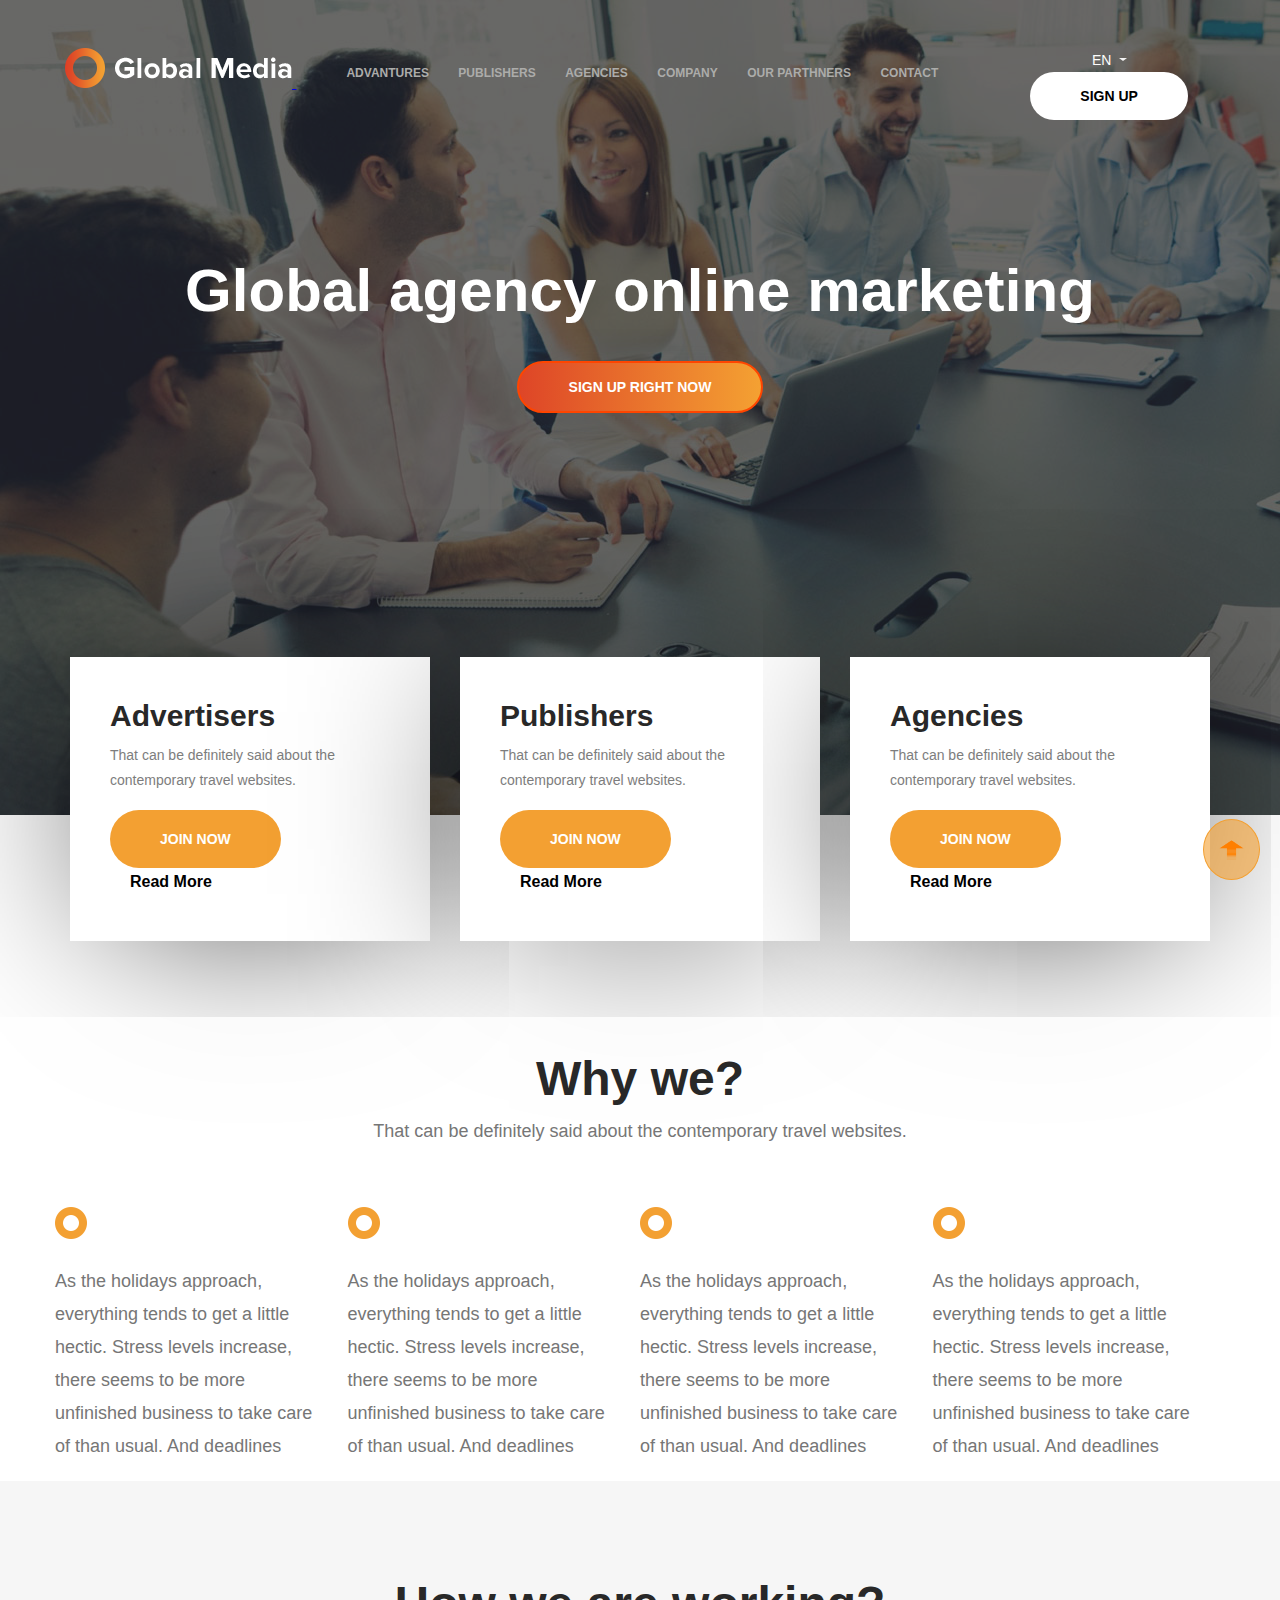
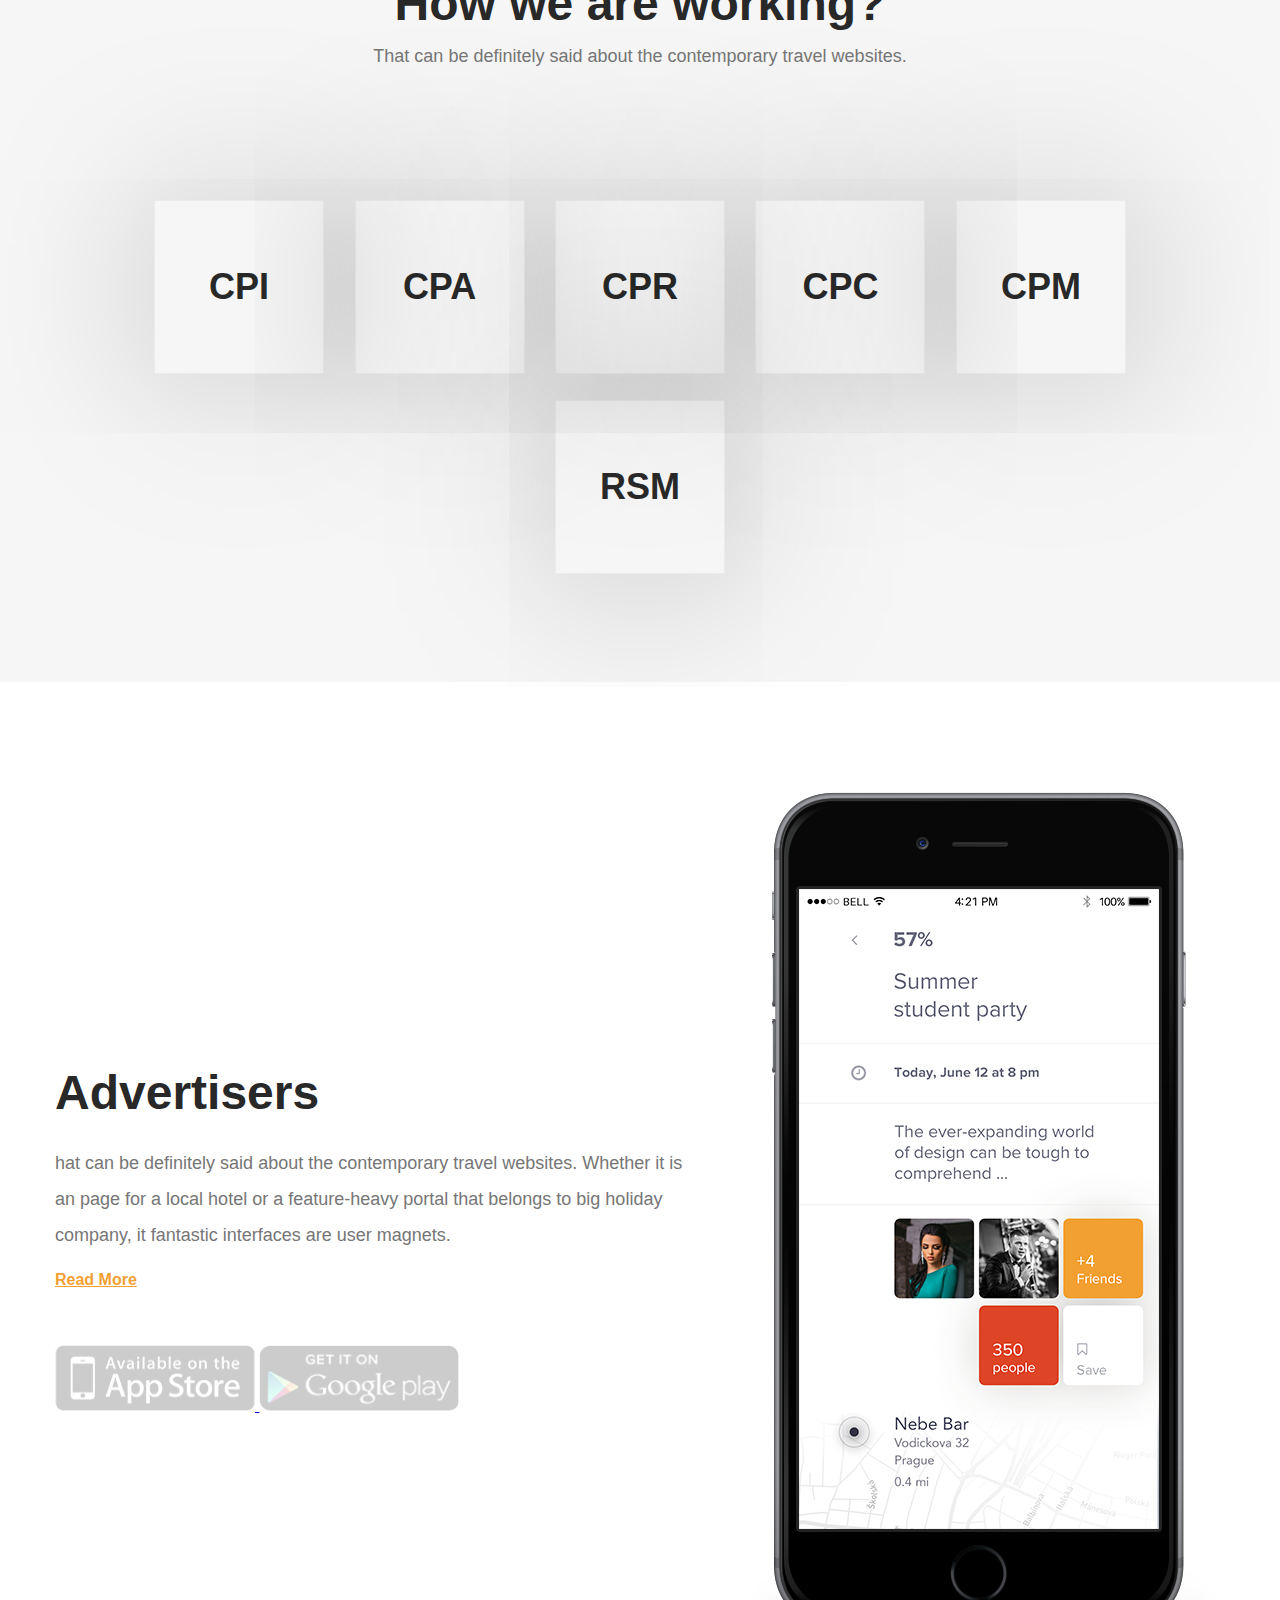
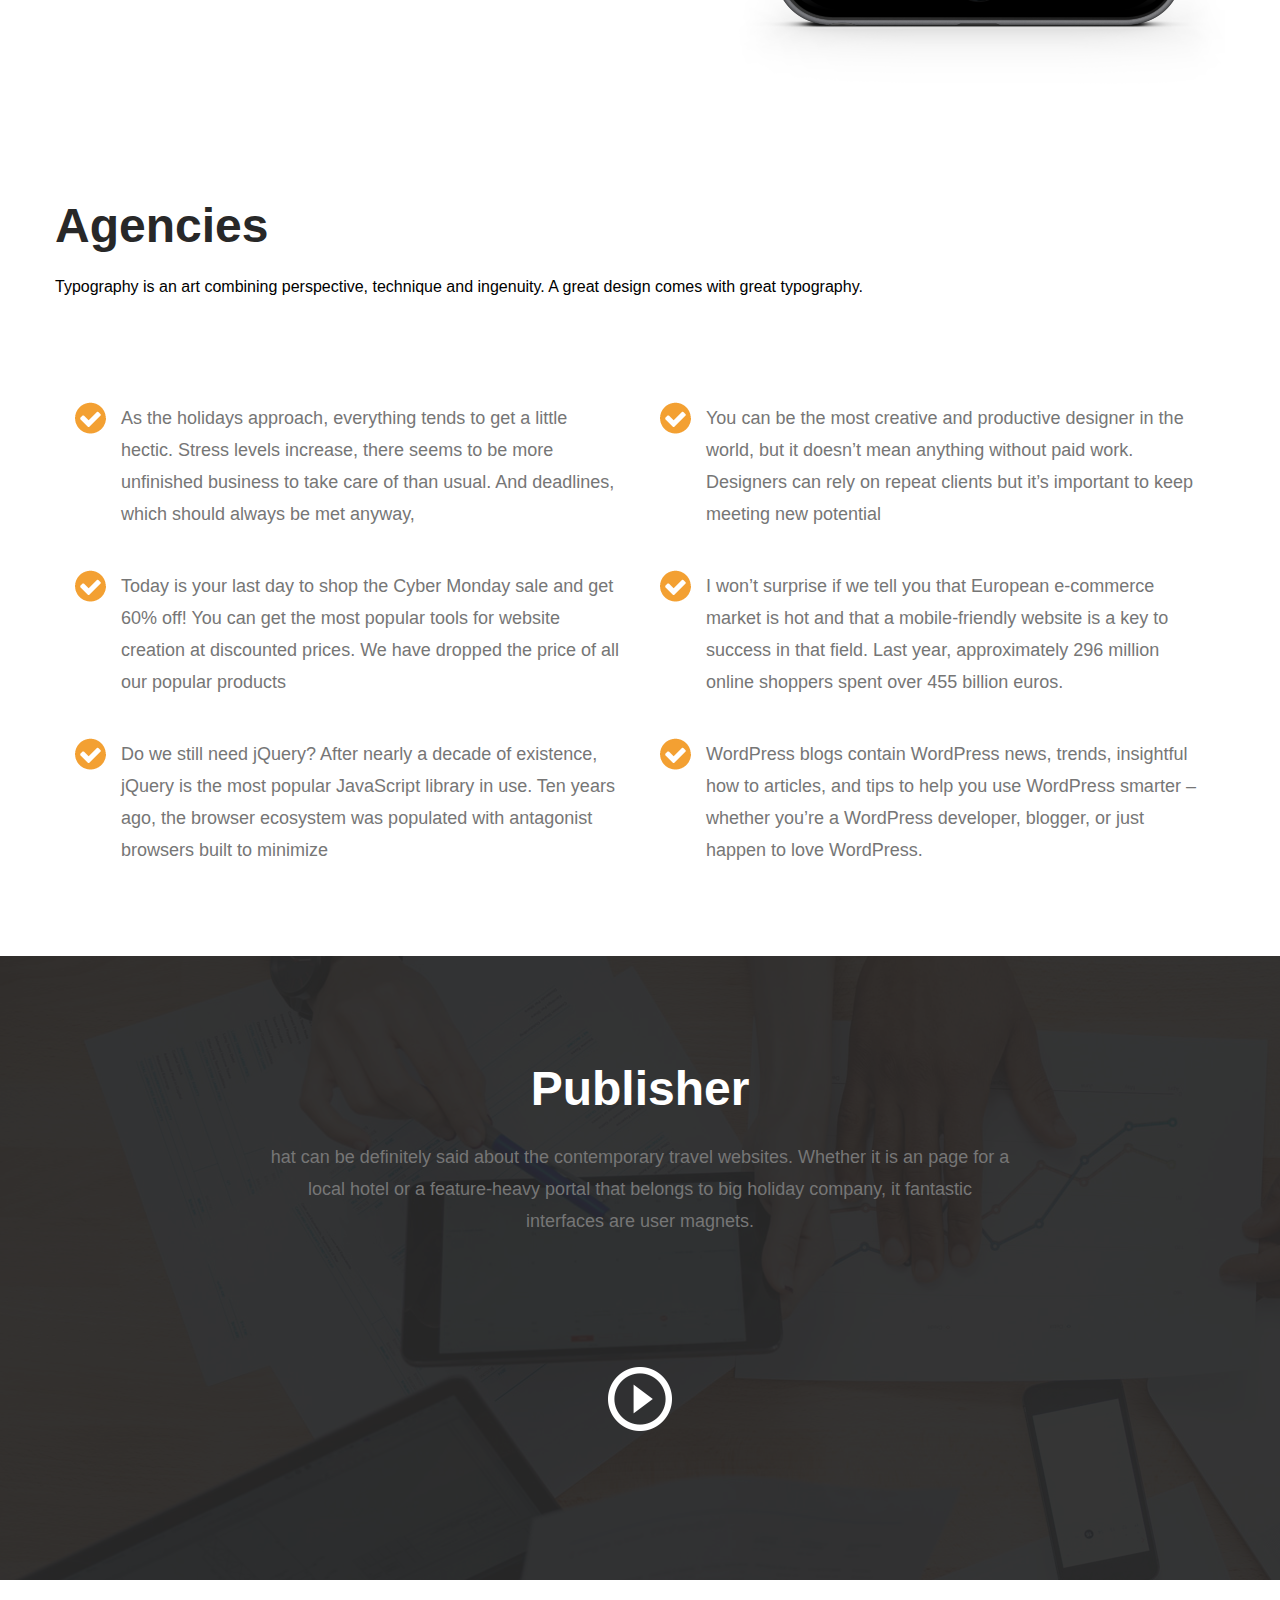
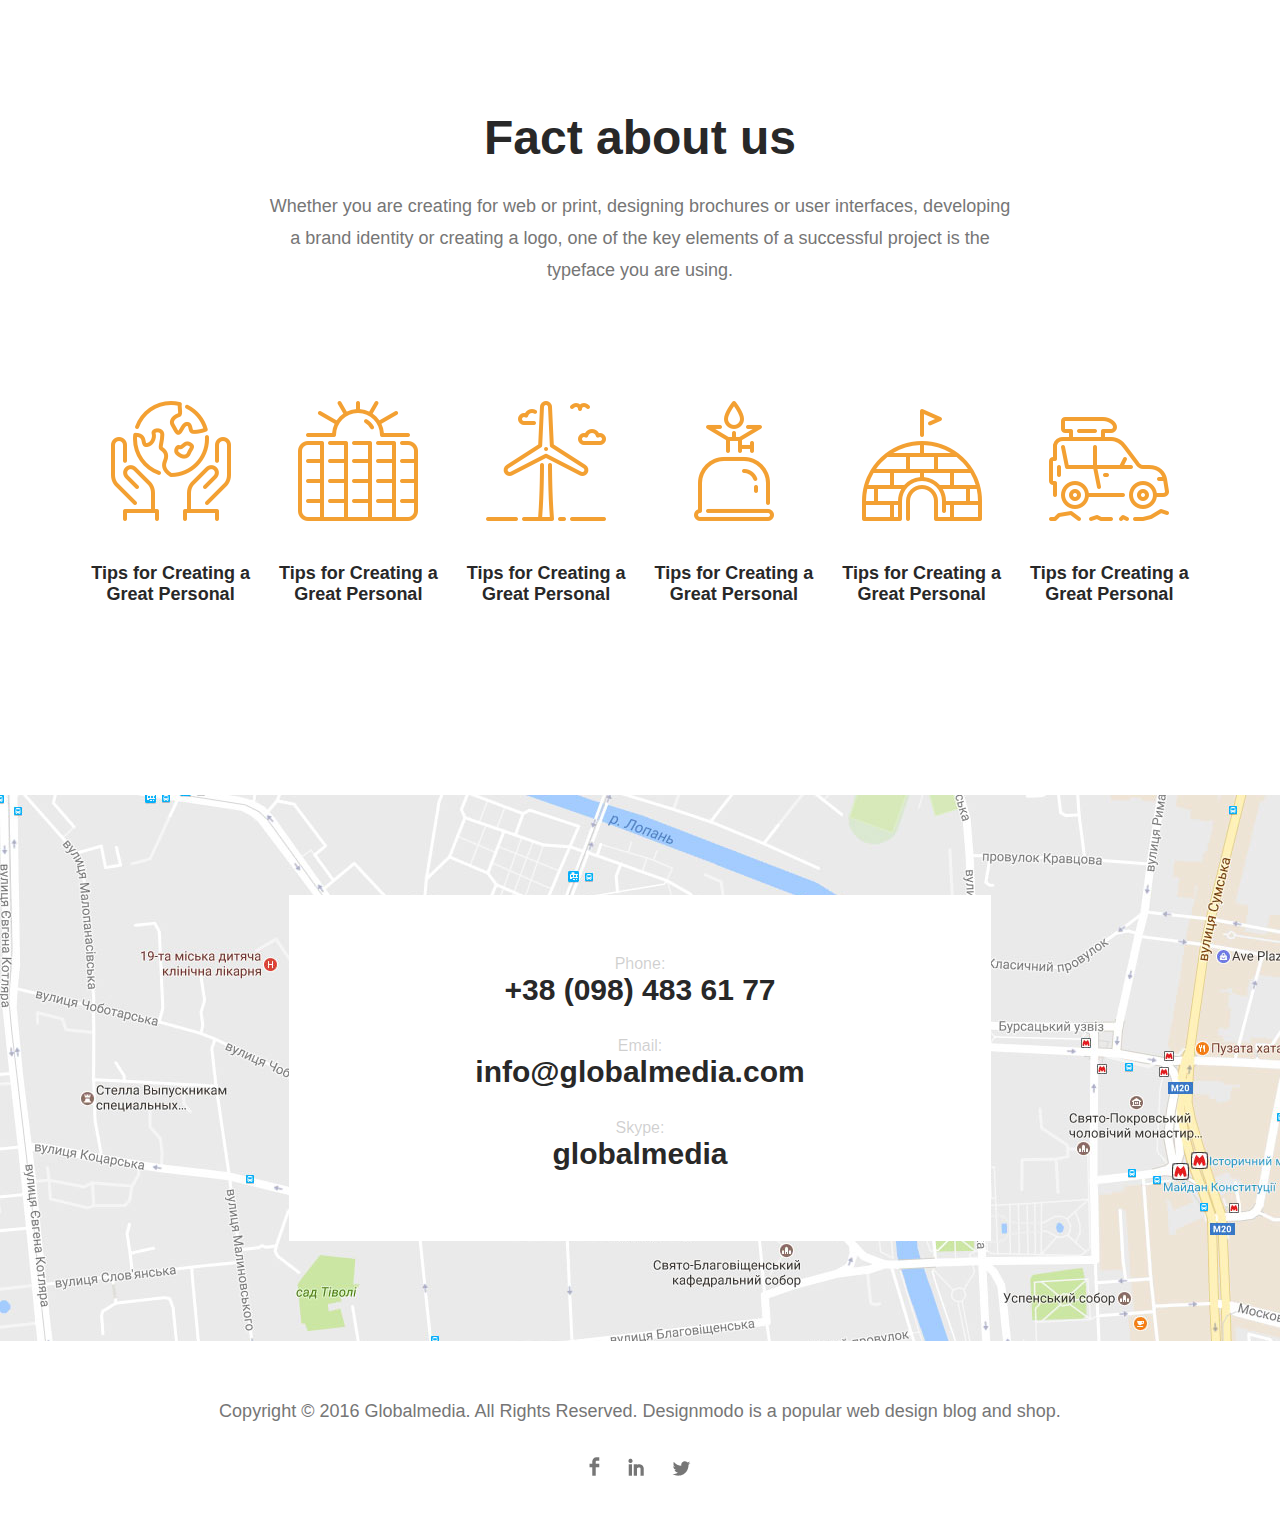
<file: index.html>
<!DOCTYPE html>
<html lang="en">
<head>
    <meta charset="UTF-8">
    <meta name="viewport" content="width=device-width, initial-scale=1.0">
    <meta http-equiv="X-UA-Compatible" content="ie=edge">
    <link rel="stylesheet" href="https://cdnjs.cloudflare.com/ajax/libs/animate.css/3.7.0/animate.min.css">
    <link rel="stylesheet" href="./css/style.css">
    <script src="js/script.js"></script>
    <title>Document</title>
</head>
<body  id="top">
    
    <!-- navbar -->
    <div class="top-arrow">
        <a href="#top">
            <img  class="animated pulse infinite faster" src="images/arrow-top.png" alt="">
        </a>
    </div>
    <header class="main-header text-center">
        <!-- side nav  -->
        
        
        
        <div class="nav-list animated faster">
            <ul class="text-center">
                <li class="sn-items">
                    <img   onclick="cross()" src="images/cross.png" alt="">
                </li>
                <li class="bold sn-items">
                    <a href="#" class="t-color-w bold">ADVANTURES</a>
                </li>
                <li class="bold sn-items">
                    <a href="#" class="t-color-w bold">PUBLISHERS</a>
                </li>
                <li class="bold sn-items">
                    <a href="#" class="t-color-w bold">AGENCIES</a>
                </li>
                <li class="bold sn-items">
                    <a href="#" class="t-color-w bold">COMPANY</a>
                </li>
                <li class="bold sn-items">
                    <a href="#" class="t-color-w bold">OUR PARTHNERS</a>
                </li>
                <li class="bold sn-items">
                    <a href="#" class="t-color-w bold">CONTACT</a>
                </li>
            </ul>
        </div>
        
        
        <!--  -->
        
        
        
        <section class="main-container">
            <div class="clearfix text-center">
                <div class="header-left">
                    <a href="#" class="main-logo">
                        <img src="images/logo-2.png" alt="Global Media">
                    </a>
                    <ul class="header-nav text-center">
                        <li class="hn-item bold">
                            <a href="#" class="hn-link">ADVANTURES</a>
                        </li>
                        <li class="hn-item bold">
                            <a href="#" class="hn-link">PUBLISHERS</a>
                        </li>
                        <li class="hn-item bold">
                            <a href="#" class="hn-link">AGENCIES</a>
                        </li>
                        <li class="hn-item bold">
                            <a href="#" class="hn-link">COMPANY</a>
                        </li>
                        <li class="hn-item bold">
                            <a href="#" class="hn-link">OUR PARTHNERS</a>
                        </li>
                        <li class="hn-item bold">
                            <a href="#" class="hn-link">CONTACT</a>
                        </li>
                    </ul>
                </div>
                <div class="header-extras">
                    <div class="lang"> <span class="EN">EN  </span><img class="dropdown-icon bold" src="images/lang.png" alt=""></div>
                    <a href="#" class="btn bg-white t-color-b bold">
                        SIGN UP
                    </a>
                </div>
            </div>
            <div class="hamburger" onclick="sideNav()">
                <img  src="images/humbuger.png" alt="">
            </div>
        </section>
    </header>
    
    <!-- slider section  -->
    
    <section class="slider-background">
        <section class="slider-layout text-center">
            <section class="main-container">
                <div class="global-heading text-center">
                    <h1>Global agency online marketing</h1>
                    <div class="gradient-btn-parent text-center">
                        <a href="#" class="bg-gradient btn bold t-color-w">
                            SIGN UP RIGHT NOW
                        </a>
                    </div>
                </div>
            </section>
        </section>
    </section>
    
    
    <!-- Home section -->
    
    
    <div class="features-sec">
        <div class="main-container">
            <div class="clearfix feature-container">
                <div class="featured-cont">
                    <div class="fc">
                        <h1 class="fc-heading bold">Advertisers</h1>
                        <p class="fc-para">That can be definitely said about the contemporary travel websites. </p>
                        <div class="join-now-cont clearfix">
                            <div class="btn jn-btn bg-yellow bold">
                                <a href="#" class="jn t-color-w">JOIN NOW</a>
                            </div>
                            <span class="jn-btn read-more bold">
                                <a href="#" class="rm t-color-b">Read More</a>
                            </span>
                        </div>
                    </div>
                </div>
                <div class="featured-cont">
                    <div class="fc">
                        <h1 class="fc-heading bold">Publishers</h1>
                        <p class="fc-para">That can be definitely said about the contemporary travel websites. </p>
                        <div class="join-now-cont clearfix">
                            <div class="btn jn-btn bg-yellow bold">
                                <a href="#" class="jn t-color-w">JOIN NOW</a>
                            </div>
                            <span class="jn-btn read-more bold">
                                <a href="#" class="rm t-color-b">Read More</a>
                            </span>
                        </div>
                    </div>
                </div>
                <div class="featured-cont">
                    <div class="fc">
                        <h1 class="fc-heading bold">Agencies</h1>
                        <p class="fc-para">That can be definitely said about the contemporary travel websites. </p>
                        <div class="join-now-cont clearfix">
                            <div class="btn jn-btn bg-yellow bold">
                                <a href="#" class="jn t-color-w">JOIN NOW</a>
                            </div>
                            <span class="jn-btn read-more bold ">
                                <a href="#" class="rm t-color-b">Read More</a>
                            </span>
                        </div>
                    </div>
                </div>
            </div>
        </div>
    </div>
    
    <!-- why we area -->
    
    <div class="why-we-container">
        <div class="main-container">
            <h1 class="headings h-color text-center">Why we?</h1>
            <p class="ww-para text-center">That can be definitely said about the contemporary travel websites. </p>
            <div class="points-container clearfix">
                <div class="points">
                    <div class="pt-icon">
                        <img src="images/logoOne.png" alt="Global Media">
                    </div>
                    <p class="pt-para">
                        As the holidays approach, everything tends to get a little hectic. Stress levels increase, there seems to be more unfinished business to take care of than usual. And deadlines
                    </p>
                </div>
                <div class="points">
                    <div class="pt-icon">
                        <img src="images/logoOne.png" alt="Global Media">
                    </div>
                    <p class="pt-para">
                        As the holidays approach, everything tends to get a little hectic. Stress levels increase, there seems to be more unfinished business to take care of than usual. And deadlines
                    </p>
                </div>
                <div class="points">
                    <div class="pt-icon">
                        <img src="images/logoOne.png" alt="Global Media">
                    </div>
                    <p class="pt-para">
                        As the holidays approach, everything tends to get a little hectic. Stress levels increase, there seems to be more unfinished business to take care of than usual. And deadlines
                    </p>
                </div>
                <div class="points">
                    <div class="pt-icon">
                        <img src="images/logoOne.png" alt="Global Media">
                    </div>
                    <p class="pt-para">
                        As the holidays approach, everything tends to get a little hectic. Stress levels increase, there seems to be more unfinished business to take care of than usual. And deadlines
                    </p>
                </div>
            </div>
        </div>
    </div>
    
    
    <!-- how we area -->
    
    
    <div class="how-work-cont">
        <div class="main-container">
            <h1 class="headings h-color text-center">How we are working?</h1>
            <p class="hw-para text-center">That can be definitely said about the contemporary travel websites. </p>
            <div class="hw-box-cont text-center">
                <div class="hw-box text-center bold">CPI</div>
                <div class="hw-box text-center bold">CPA</div>
                <div class="hw-box text-center bold">CPR</div>
                <div class="hw-box text-center bold">CPC</div>
                <div class="hw-box text-center bold">CPM</div>
                <div class="hw-box text-center bold">RSM</div>
            </div>
        </div>
    </div>
    
    <!-- advertiser section  -->
    
    <div class="advertiser-main-cont">
        <div class="main-container clearfix">      
            <div class="am-detail">
                <h1 class="headings h-color">Advertisers</h1>
                <p class="am-para">hat can be definitely said about the contemporary travel websites. Whether it is an page for a local hotel or a feature-heavy portal that belongs to big holiday company, it fantastic interfaces are user magnets.</p>
                <p class="a-read-more"><a href="#">Read More</a></p>
                <div class="store-img-link">
                    <a href="#">
                        <img src="images/playstore.png" class="img-play-store" alt="global media">
                    </a>
                    <a href="#">
                        <img src="images/googlestore.png" class="img-google-store" alt="global media">
                    </a>
                </div>
            </div>
            <div class="am-img">
                <img  class="iphone-img" src="images/iphone.png" alt="global media">
            </div>
        </div>
    </div>
    
    <!-- Agencies section -->
    
    <div class="Agencies-main-cont">
        <div class="main-container">
            <h1 class="headings h-color">Agencies</h1>
            <p class="a-para">Typography is an art combining perspective, technique and ingenuity. A great design comes with great typography. </p>
            <div class="a-policy-cont clearfix">
                <div class="ap-left  clearfix">
                    <div class="apl-box clearfix">
                        <div class="bullet">
                            <img src="images/tik.png" alt="">
                        </div>  
                        <p class="aplb-para">As the holidays approach, everything tends to get a little hectic. Stress levels increase, there seems to be more unfinished business to take care of than usual. And deadlines, which should always be met anyway,</p>                          
                    </div>
                    <div class="apl-box clearfix">
                        <div class="bullet">
                            <img src="images/tik.png" alt="">
                        </div>  
                        <p class="aplb-para">You can be the most creative and productive designer in the world, but it doesn’t mean anything without paid work. Designers can rely on repeat clients but it’s important to keep meeting new potential </p>                          
                    </div>
                    <div class="apl-box clearfix">
                        <div class="bullet">
                            <img src="images/tik.png" alt="">
                        </div>  
                        <p class="aplb-para">Today is your last day to shop the Cyber Monday sale and get 60% off! You can get the most popular tools for website creation at discounted prices. We have dropped the price of all our popular products </p>                          
                    </div>
                    <div class="apl-box clearfix">
                        <div class="bullet">
                            <img src="images/tik.png" alt="">
                        </div>  
                        <p class="aplb-para">I won’t surprise if we tell you that European e-commerce market is hot and that a mobile-friendly website is a key to success in that field. Last year, approximately 296 million online shoppers spent over 455 billion euros.</p>                          
                    </div>
                    <div class="apl-box clearfix">
                        <div class="bullet">
                            <img src="images/tik.png" alt="">
                        </div>  
                        <p class="aplb-para">Do we still need jQuery? After nearly a decade of existence, jQuery is the most popular JavaScript library in use. Ten years ago, the browser ecosystem was populated with antagonist browsers built to minimize</p>                          
                    </div>
                    <div class="apl-box clearfix">
                        <div class="bullet">
                            <img src="images/tik.png" alt="">
                        </div>  
                        <p class="aplb-para">WordPress blogs contain WordPress news, trends, insightful how to articles, and tips to help you use WordPress smarter – whether you’re a WordPress developer, blogger, or just happen to love WordPress.</p>                          
                    </div>
                </div>
            </div>
        </div>
    </div>
    
    <!-- publisher section -->
    
    <div class="publisher-main-container">
        <div class="pmc-layout">
            <div class="main-container">
                <h1 class="headings h-color text-center t-color-w">Publisher</h1>
                <p class="p-para text-center">hat can be definitely said about the contemporary travel websites. Whether it is an page for a local hotel or a feature-heavy portal that belongs to big holiday company, it fantastic interfaces are user magnets.</p>
                <div class="video-icon-parent text-center">
                    <img src="images/videobutton.png" alt="">
                </div>
            </div>
        </div>
    </div>
    
    <!-- Fact about us -->
    
    <div class="about-main-cont">
        <div class="main-container">
            <h1 class="headings h-color text-center">Fact about us</h1>
            <p class="about-para text-center">Whether you are creating for web or print, designing brochures or user interfaces, developing a brand identity or creating a logo, one of the key elements of a successful project is the typeface you are using.</p>
            <div class="a-box-cont text-center">
                <div class="a-box">
                    <img src="images/icon2.png" alt="">
                    <p class="bold">Tips for Creating a Great Personal </p>
                </div>
                <div class="a-box">
                    <img src="images/icon3.png" alt="">
                    <p class="bold">Tips for Creating a Great Personal </p>
                </div>
                <div class="a-box">
                    <img src="images/icon4.png" alt="">
                    <p class="bold">Tips for Creating a Great Personal </p>
                </div>
                <div class="a-box">
                    <img src="images/icon5.png" alt="">
                    <p class="bold">Tips for Creating a Great Personal </p>
                </div>
                <div class="a-box">
                    <img src="images/icon1.png" alt="">
                    <p class="bold">Tips for Creating a Great Personal </p>
                </div>
                <div class="a-box">
                    <img src="images/icon7.png" alt="">
                    <p class="bold">Tips for Creating a Great Personal </p>
                </div>
            </div>
        </div>
    </div>
    
    <!-- map area -->
    
    <div class="map-main-cont">
        <div class="main-container">
            <div class="m-detail-box-cont text-center">
                <div class="m-detail-box text-center">
                    <p class="md-name">Phone:</p>
                    <h2 class="md-info">+38 (098) 483 61 77</h2>
                    <p class="md-name">Email:</p>
                    <h2 class="md-info">info@globalmedia.com</h2>
                    <p class="md-name">Skype:</p>
                    <h2 class="md-info">globalmedia</h2>
                </div>
            </div>
        </div>
    </div>
    
    <!-- footer area -->
    
    
    <div class="footer">
        <div class="main-container">
            <p class="footr-cntent text-center">Copyright © 2016 Globalmedia. All Rights Reserved. Designmodo is a popular web design blog and shop.</p>
            <div class="s-icon-layout">
                <div class="social-icons text-center">
                    <img class="img" src="images/facebook.png" alt="">
                    <img class="img" src="images/linked.png" alt="">
                    <img class="img" src="images/twiter.png" alt="">
                </div>
            </div>
        </div>
    </div> 
    
    
</body>
</html>





































<!-- <section class="top">
    <section class="layar">
        <nav class="top-nav">
            <div class="logo check1">
                <img class="circle" src="images/log-icon.png" alt=""> <img src="images/logo.png" alt="">
            </div>
            <div class="list check2">
                <span class="items">ADVANTURES</span>
                <span class="items">PUBLISHERS</span>
                <span class="items">AGENCIES</span>
                <span class="items">COMPANY</span>
                <span class="items">OUR PARTHNERS</span>
                <span class="items">CONTACT</span>
            </div>
            <div class="button check3">
                <div class="lang">EN <img src="images/lang.png" alt=""></div>
                <div class="signup-btn">SIGN UP</div>
            </div>
        </nav>
        <div class="page-heading">
            <div class="heading">
                <h1 class="heading1">
                    Global agency online marketing
                </h1>
            </div>
            <div class="signup-btn2">SIGN UP RIGHT NOW</div>
        </div>
    </section>
</section>
<section class="second-sec">
    <div class="div1">
        <h1 class="font-size">Advertisers</h1>
        <p class="para1">simply dummy text of the printing and typesetting industry. Lorem Ipsum has been</p>
        <div class="option">
            <div class="signup-btn3">JOIN NOW</div> <span>READ MORE</span>
        </div>
    </div>
    <div class="div2">
        <h1 class="font-size">Publishers</h1>
        <p class="para">simply dummy text of the printing and typesetting industry. Lorem Ipsum has been</p>
        <div class="option">
            <div class="signup-btn4">JOIN NOW</div> <span>READ MORE</span>
        </div>
    </div>
    <div class="div3">
        <h1 class="font-size">Agencies</h1>
        <p class="para">simply dummy text of the printing and typesetting industry. Lorem Ipsum has been</p>
        <div class="option">
            <div class="signup-btn5">JOIN NOW</div> <span>READ MORE</span>
        </div>
    </div>
</section>
<h1 class="why-we">Why we?</h1>
<p class="why-we-sib">desktop publishing software like Aldus PageMaker including versions of Lorem Ipsum.</p>
<section class="third">
    <div class="div-area1">
        <div class="logo-content">
            <img src="images/logoOne.png" alt="">
        </div>
        <div class="cont">
            <p>At Malorum" (The Extremes of Good and Evil) by Cicero, written in 45 BC. This book is a treatise on the theory of ethics, very popular during the Renaissance. The first line of Lorem Ipsum, "Lorem ipsum dolor sit amet..", comes from a line in section 1.10.32.</p>
        </div>
    </div>
    <div class="div-area2">
        <div class="logo-content">
            <img src="images/logoOne.png" alt="">
        </div>
        <div class="cont">
            <p>At Malorum" (The Extremes of Good and Evil) by Cicero, written in 45 BC. This book is a treatise on the theory of ethics, very popular during the Renaissance. The first line of Lorem Ipsum, "Lorem ipsum dolor sit amet..", comes from a line in section 1.10.32.</p>
        </div>
    </div>
    <div class="div-area3">
        <div class="logo-content">
            <img src="images/logoOne.png" alt="">
        </div>
        <div class="cont">
            <p>At Malorum" (The Extremes of Good and Evil) by Cicero, written in 45 BC. This book is a treatise on the theory of ethics, very popular during the Renaissance. The first line of Lorem Ipsum, "Lorem ipsum dolor sit amet..", comes from a line in section 1.10.32.</p>
        </div>
    </div>
    <div class="div-area4">
        <div class="logo-content">
            <img src="images/logoOne.png" alt="">
        </div>
        <div class="cont">
            <p>At Malorum" (The Extremes of Good and Evil) by Cicero, written in 45 BC. This book is a treatise on the theory of ethics, very popular during the Renaissance. The first line of Lorem Ipsum, "Lorem ipsum dolor sit amet..", comes from a line in section 1.10.32.</p>
        </div>
    </div>
</section>
<section class="fourth-sec">
    <div class="head-fourth-sec">
        <h1 class="why-we">How we are working?</h1>
        <p class="why-we-sib">desktop publishing software like Aldus PageMaker including versions of Lorem Ipsum.</p>        
    </div>
    <div class="sec-area">
        <div class="box2">CPI</div>
        <div class="box1">CPA</div>
        <div class="box1">CPR</div>
        <div class="box1">CPC</div>
        <div class="box1">CPM</div>
        <div class="box1">RSM</div>
    </div>
</section>
<section class="fith-sec">
    <div class="one">
        <h1>Advertisers</h1>
        <p class="para">The standard chunk of Lorem Ipsum used since the 1500s is reproduced below for those interested. Sections 1.10.32 and 1.10.33 from "de Finibus Bonorum et Malorum" by Cicero are also reproduced in their exact original form, accompanied by English versions from the 1914 translation by H. Rackham.</p>
        <p class="yellow">READ MORE</p>
        <div class="links-div">
            <img class="store" src="images/playstore.png" alt="">
            <img class="store" src="images/googlestore.png" alt="">
        </div>
    </div>
    <div class="two">
        <img class="img-resize" src="images/iphone.png" alt="">
    </div>
</section>
<section class="six-sec">
    <h1>Agencies</h1>
    <p class="para wrap">Typography is an art combining perspective, technique and ingenuity. A great design comes with great typography. </p>
    <section class="points">
        <section class="sec1">
            <div class="d1">
                <div class="icon-tick">
                    <img src="images/tick-or.png" alt="">
                </div>
                <p class="para-tick">Typography is an art combining perspective, technique and ingenuity. A great design comes with great typography.</p>
            </div>
            <div class="d2">
                <div class="icon-tick">
                    <img src="images/tick-or.png" alt="">
                </div>
                <p class="para-tick">Typography is an art combining perspective, technique and ingenuity. A great design comes with great typography.</p>
            </div>
        </section>
        <section class="sec1"> 
            <div class="d3">
                <div class="icon-tick">
                    <img src="images/tick-or.png" alt="">
                </div>
                <p class="para-tick">Typography is an art combining perspective, technique and ingenuity. A great design comes with great typography.</p>
            </div>
            <div class="d4">
                <div class="icon-tick">
                    <img src="images/tick-or.png" alt="">
                </div>
                <p class="para-tick">Typography is an art combining perspective, technique and ingenuity. A great design comes with great typography.</p>
            </div>
        </section>
        <section class="sec1">
            <div class="d5">
                <div class="icon-tick">
                    <img src="images/tick-or.png" alt="">
                </div>
                <p class="para-tick">Typography is an art combining perspective, technique and ingenuity. A great design comes with great typography.</p>
            </div>
            <div class="d6">
                <div class="icon-tick">
                    <img src="images/tick-or.png" alt="">
                </div>
                <p class="para-tick">Typography is an art combining perspective, technique and ingenuity. A great design comes with great typography.</p>
            </div>
        </section>
    </section>       
</section>
<section class="seven-sec">
    <section class="layout7th">
        <h1 class="publisher-heading">Publishers</h1>
        <p class="pub-para">hat can be definitely said about the contemporary travel websites. Whether it is an page for a local hotel or a feature-heavy portal that belongs to big holiday company, it fantastic interfaces are user magnets.</p>
        <div class="v-btn-parent">
            <div class="video-btn">
                <img src="images/videobutton.png" alt="">
            </div>
        </div>
    </section>
</section>
<section class="eight-sec">
    <h1 class="about">Publishers</h1>
    <p class="pub-para">Whether you are creating for web or print, designing brochures or user interfaces, developing a brand identity or creating a logo, one of the key elements of a successful project is the typeface you are using. </p>
    <section class="icons-area">
        <div class="icon1">
            <img src="images/icon1.png" alt="">
            <p>Tips for Creating a Great Personal </p>
        </div>
        <div class="icon2">
            <img src="images/icon2.png" alt="">
            <p>Tips for Creating a Great Personal </p>
        </div>
        <div class="icon3">
            <img src="images/icon3.png" alt="">
            <p>Tips for Creating a Great Personal </p>
        </div>
        <div class="icon4">
            <img src="images/icon4.png" alt="">
            <p>Tips for Creating a Great Personal </p>
        </div>
        <div class="icon5">
            <img src="images/icon5.png" alt="">
            <p>Tips for Creating a Great Personal </p>
        </div>
        <div class="icon6">
            <img src="images/icon7.png" alt="">
            <p>Tips for Creating a Great Personal </p>
        </div>
    </section>
</section>
<section class="last-sec">
    <div class="map-layout">
        <div class="map-detail">
            <p class="md-name">Phone:</p>
            <h2 class="md-info">+38 (098) 483 61 77</h2>
            <p class="md-name">Email:</p>
            <h2 class="md-info">info@globalmedia.com</h2>
            <p class="md-name">Skype:</p>
            <h2 class="md-info">globalmedia</h2>
        </div>
    </div>
</section>
<section class="footer">
    <p class="footr-cntent">Copyright © 2016 Globalmedia. All Rights Reserved. Designmodo is a popular web design blog and shop.</p>
    <div class="s-icon-layout">
        <div class="social-icons">
            <img class="img" src="images/facebook.png" alt="">
            <img class="img" src="images/linked.png" alt="">
            <img class="img" src="images/twiter.png" alt="">
        </div>
    </div>
</section> -->
</file>
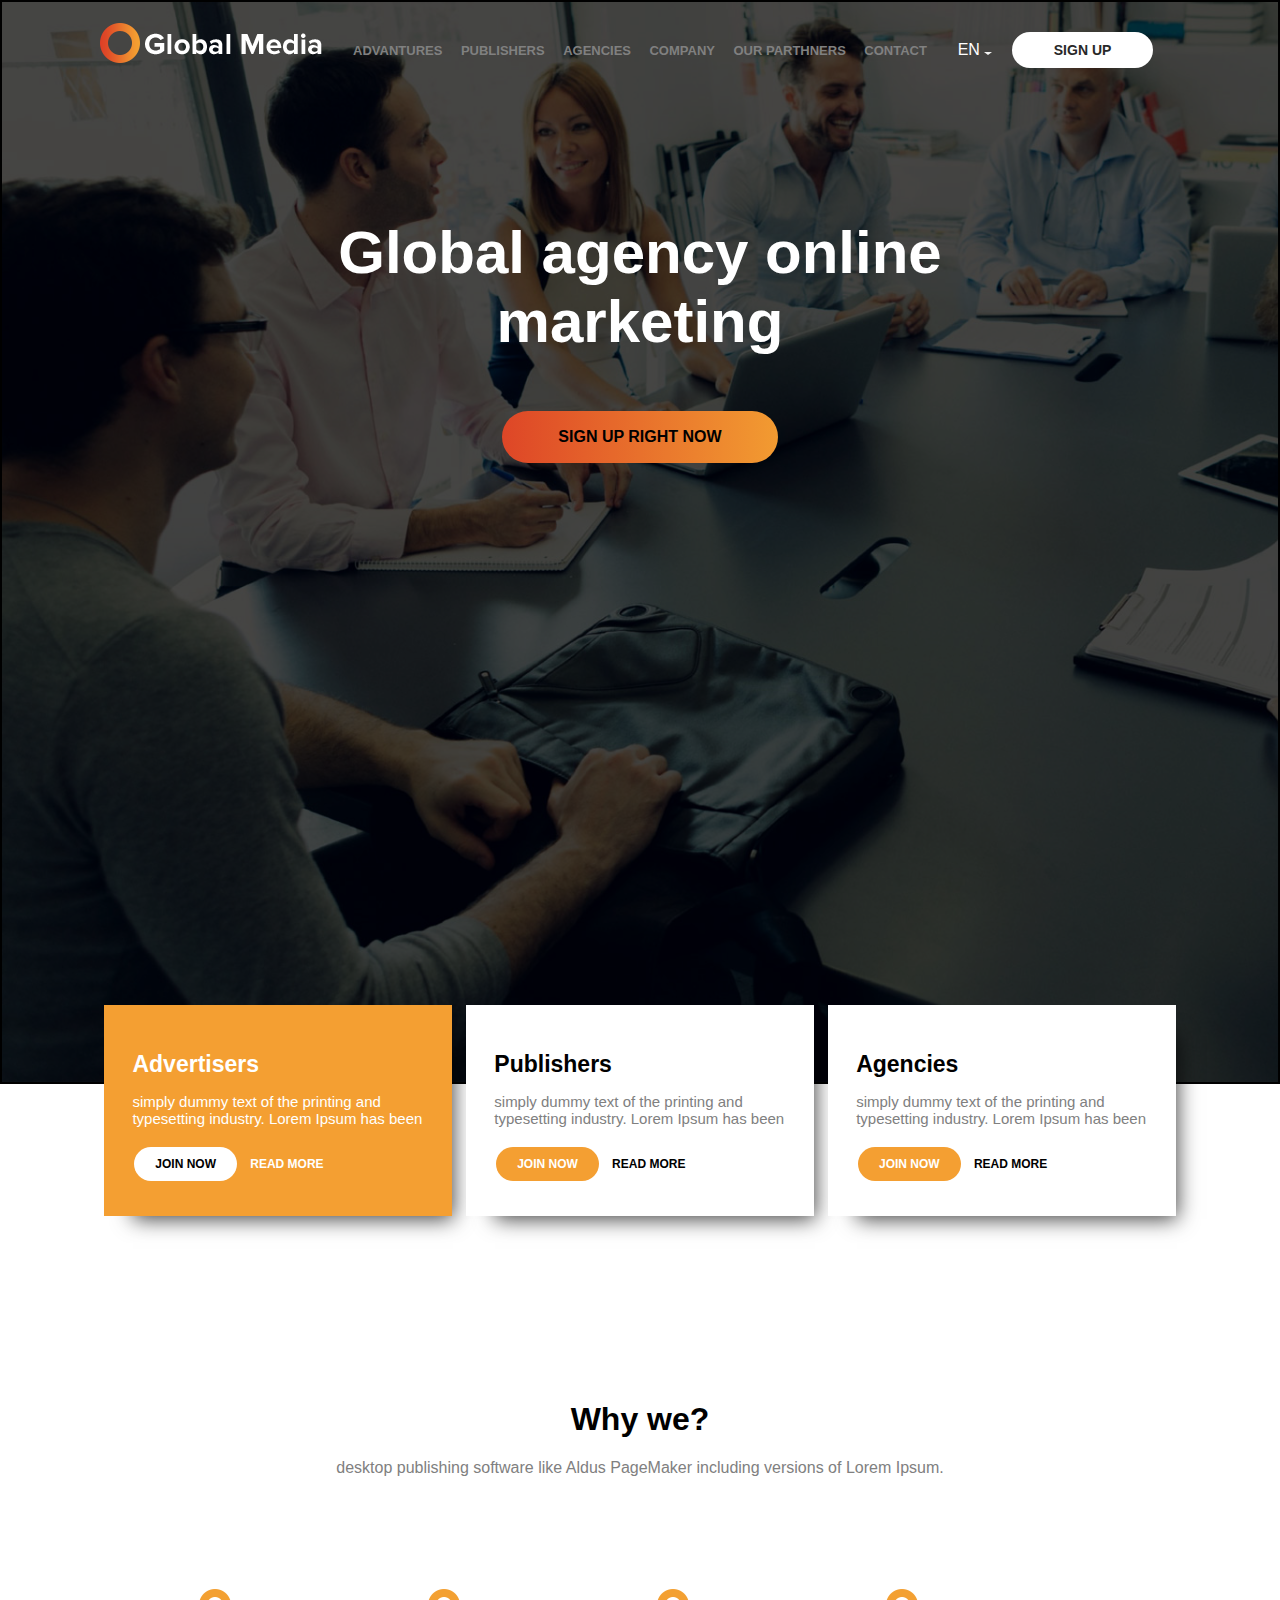
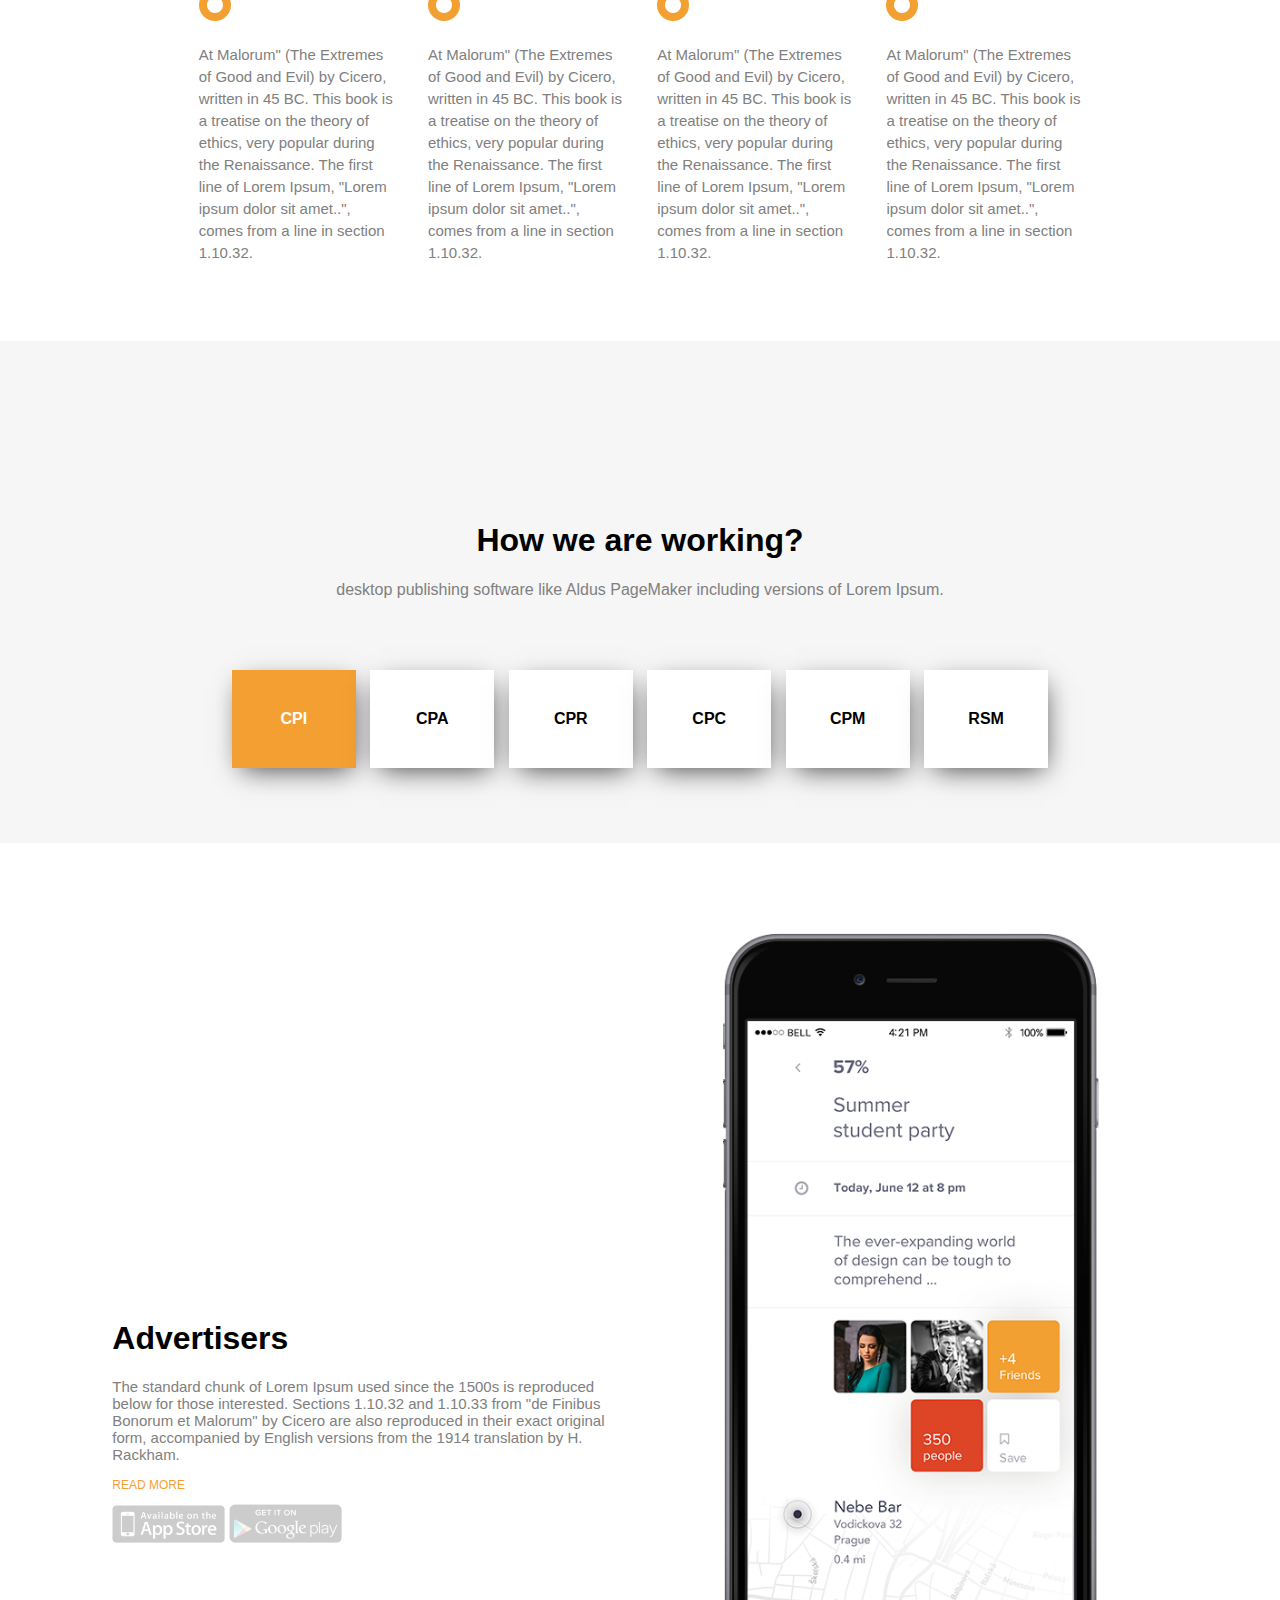
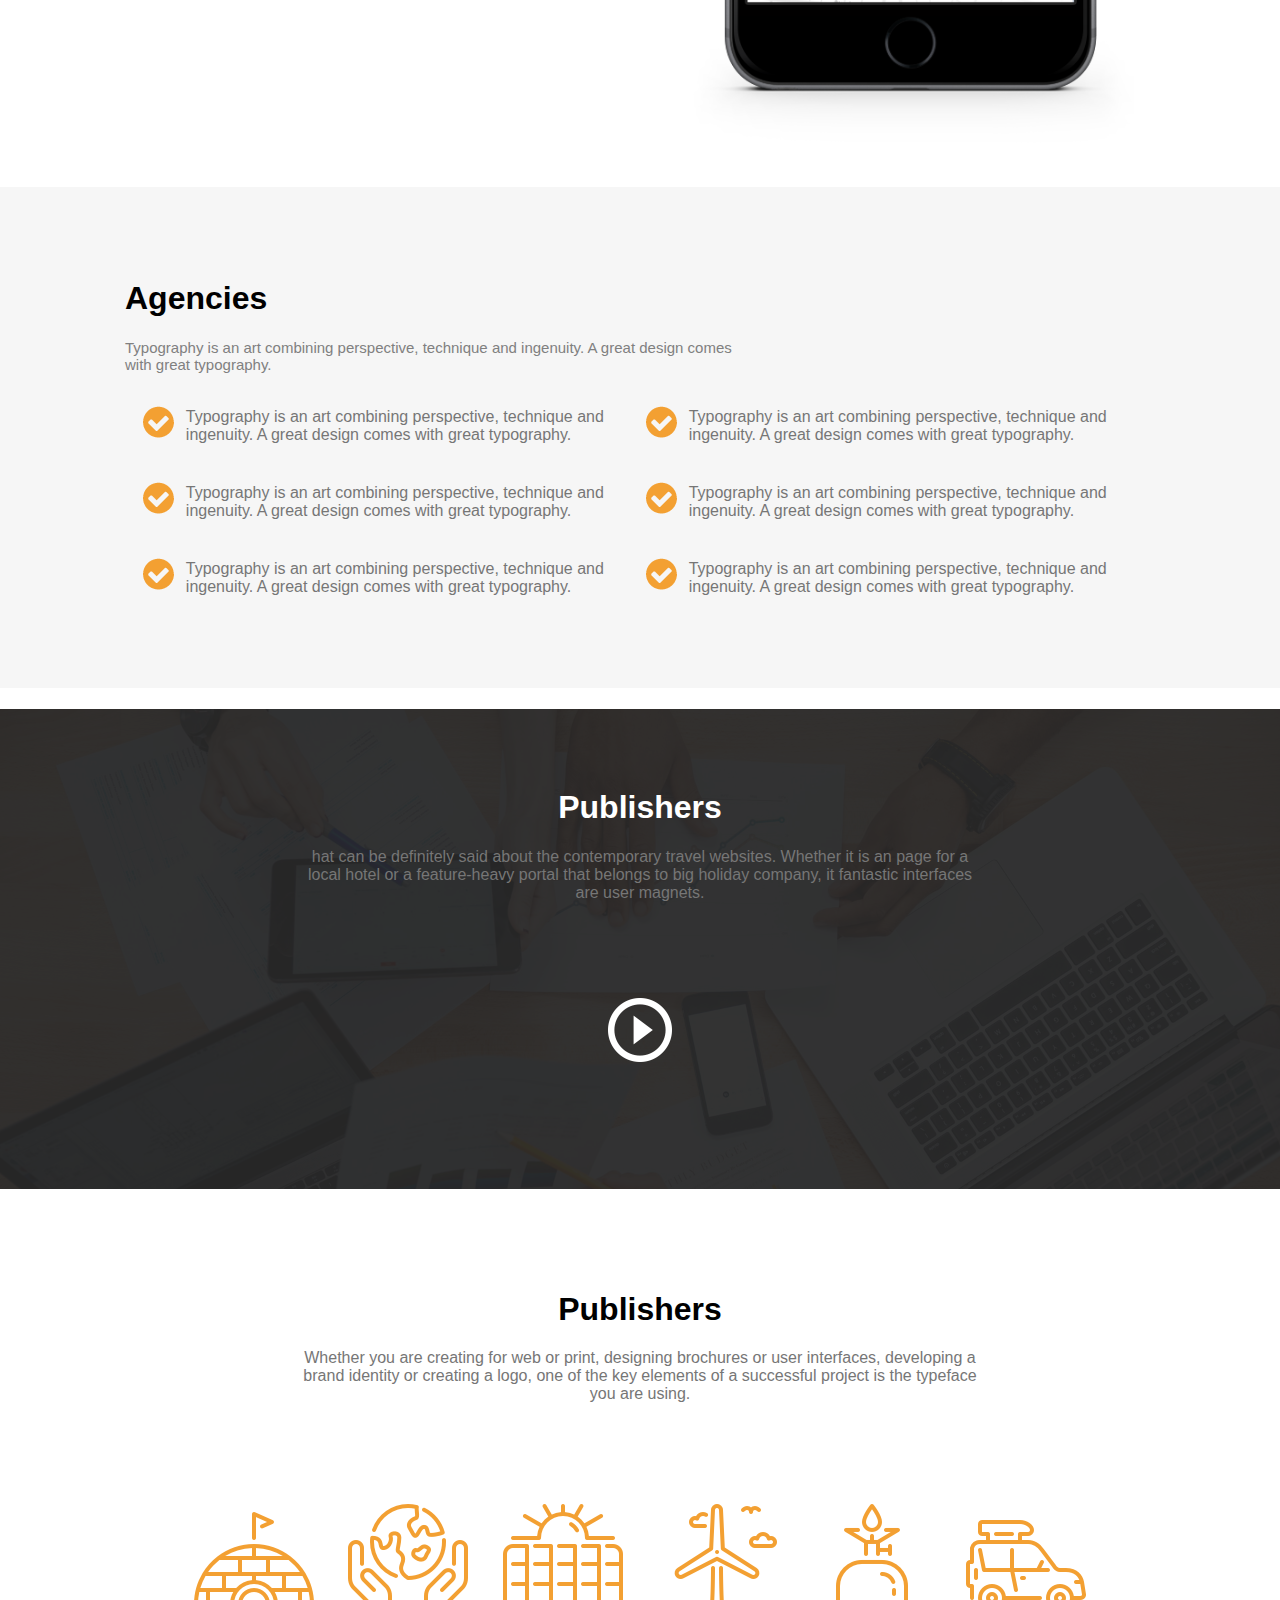
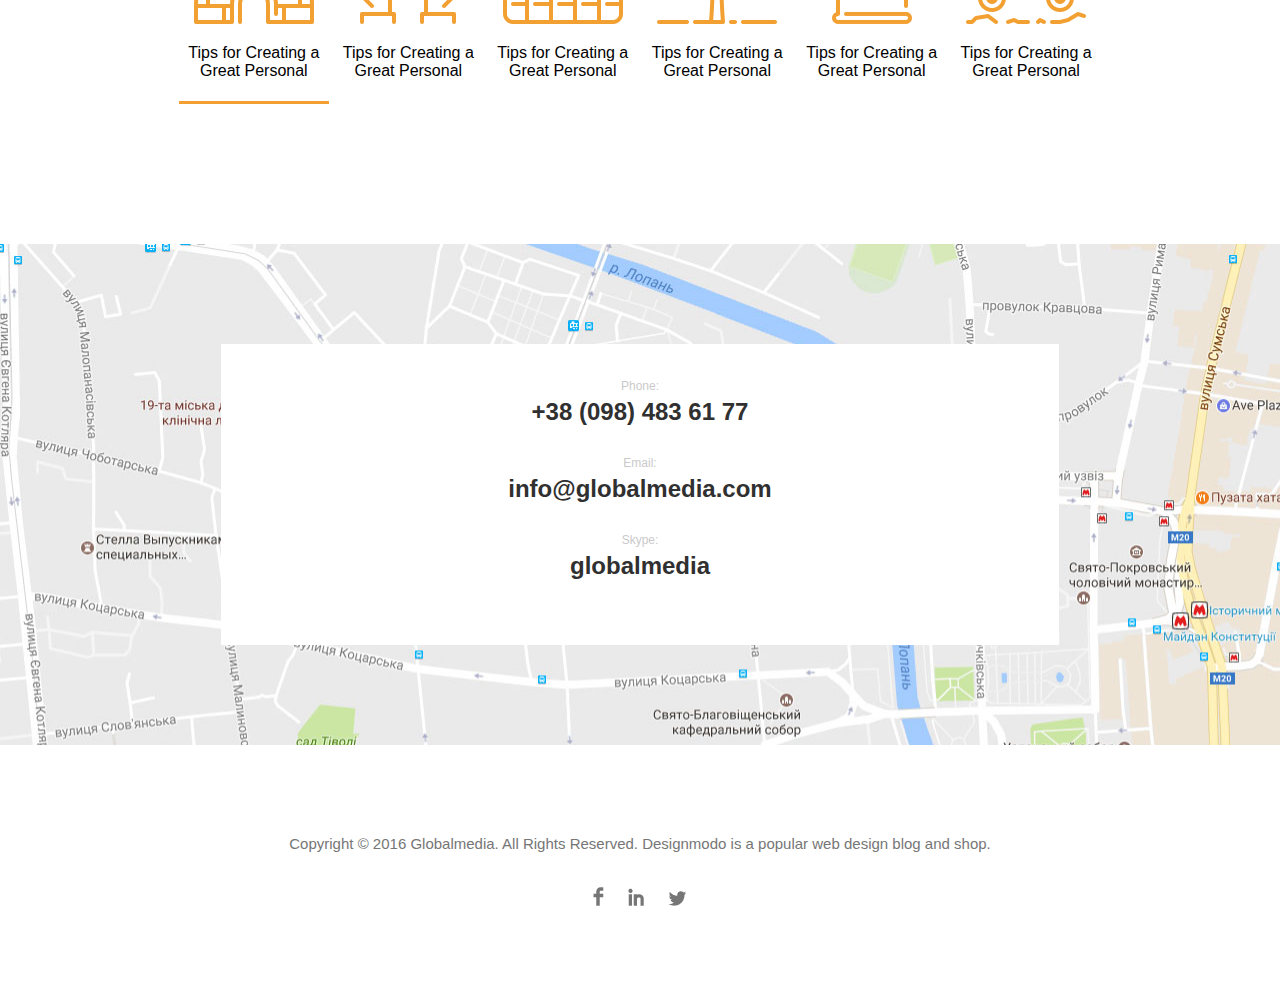
<file: ismailfarooq-sass-3dfc602bbbdf/index.html>
<!DOCTYPE html>
<html lang="en">
<head>
    <meta charset="UTF-8">
    <meta name="viewport" content="width=device-width, initial-scale=1.0">
    <meta http-equiv="X-UA-Compatible" content="ie=edge">
    <link rel="stylesheet" href="./css/style.css">
    <title>Document</title>
</head>
<body>
    <section class="top">
        <section class="layar">
            <nav class="top-nav">
                <div class="logo check1">
                    <img class="circle" src="images/log-icon.png" alt=""> <img src="images/logo.png" alt="">
                </div>
                <div class="list check2">
                    <span class="items">ADVANTURES</span>
                    <span class="items">PUBLISHERS</span>
                    <span class="items">AGENCIES</span>
                    <span class="items">COMPANY</span>
                    <span class="items">OUR PARTHNERS</span>
                    <span class="items">CONTACT</span>
                </div>
                <div class="button check3">
                    <div class="lang">EN <img src="images/lang.png" alt=""></div>
                    <div class="signup-btn">SIGN UP</div>
                </div>
            </nav>
            <div class="page-heading">
                <div class="heading">
                    <h1 class="heading1">
                        Global agency online marketing
                    </h1>
                </div>
                <div class="signup-btn2">SIGN UP RIGHT NOW</div>
            </div>
        </section>
    </section>
    <section class="second-sec">
        <div class="div1">
            <h1 class="font-size">Advertisers</h1>
            <p class="para1">simply dummy text of the printing and typesetting industry. Lorem Ipsum has been</p>
            <div class="option">
                <div class="signup-btn3">JOIN NOW</div> <span>READ MORE</span>
            </div>
        </div>
        <div class="div2">
                <h1 class="font-size">Publishers</h1>
                <p class="para">simply dummy text of the printing and typesetting industry. Lorem Ipsum has been</p>
                <div class="option">
                    <div class="signup-btn4">JOIN NOW</div> <span>READ MORE</span>
                </div>
        </div>
        <div class="div3">
                <h1 class="font-size">Agencies</h1>
                <p class="para">simply dummy text of the printing and typesetting industry. Lorem Ipsum has been</p>
                <div class="option">
                    <div class="signup-btn5">JOIN NOW</div> <span>READ MORE</span>
                </div>
        </div>
    </section>
    <h1 class="why-we">Why we?</h1>
    <p class="why-we-sib">desktop publishing software like Aldus PageMaker including versions of Lorem Ipsum.</p>
    <section class="third">
        <div class="div-area1">
            <div class="logo-content">
                <img src="images/logoOne.png" alt="">
            </div>
            <div class="cont">
                <p>At Malorum" (The Extremes of Good and Evil) by Cicero, written in 45 BC. This book is a treatise on the theory of ethics, very popular during the Renaissance. The first line of Lorem Ipsum, "Lorem ipsum dolor sit amet..", comes from a line in section 1.10.32.</p>
            </div>
        </div>
        <div class="div-area2">
            <div class="logo-content">
                <img src="images/logoOne.png" alt="">
            </div>
            <div class="cont">
                <p>At Malorum" (The Extremes of Good and Evil) by Cicero, written in 45 BC. This book is a treatise on the theory of ethics, very popular during the Renaissance. The first line of Lorem Ipsum, "Lorem ipsum dolor sit amet..", comes from a line in section 1.10.32.</p>
            </div>
        </div>
        <div class="div-area3">
            <div class="logo-content">
                <img src="images/logoOne.png" alt="">
            </div>
            <div class="cont">
                <p>At Malorum" (The Extremes of Good and Evil) by Cicero, written in 45 BC. This book is a treatise on the theory of ethics, very popular during the Renaissance. The first line of Lorem Ipsum, "Lorem ipsum dolor sit amet..", comes from a line in section 1.10.32.</p>
            </div>
        </div>
        <div class="div-area4">
            <div class="logo-content">
                <img src="images/logoOne.png" alt="">
            </div>
            <div class="cont">
                <p>At Malorum" (The Extremes of Good and Evil) by Cicero, written in 45 BC. This book is a treatise on the theory of ethics, very popular during the Renaissance. The first line of Lorem Ipsum, "Lorem ipsum dolor sit amet..", comes from a line in section 1.10.32.</p>
            </div>
        </div>
    </section>
    <section class="fourth-sec">
        <div class="head-fourth-sec">
            <h1 class="why-we">How we are working?</h1>
            <p class="why-we-sib">desktop publishing software like Aldus PageMaker including versions of Lorem Ipsum.</p>        
        </div>
        <div class="sec-area">
            <div class="box2">CPI</div>
            <div class="box1">CPA</div>
            <div class="box1">CPR</div>
            <div class="box1">CPC</div>
            <div class="box1">CPM</div>
            <div class="box1">RSM</div>
        </div>
    </section>
    <section class="fith-sec">
        <div class="one">
                <h1>Advertisers</h1>
                <p class="para">The standard chunk of Lorem Ipsum used since the 1500s is reproduced below for those interested. Sections 1.10.32 and 1.10.33 from "de Finibus Bonorum et Malorum" by Cicero are also reproduced in their exact original form, accompanied by English versions from the 1914 translation by H. Rackham.</p>
                <p class="yellow">READ MORE</p>
                <div class="links-div">
                    <img class="store" src="images/playstore.png" alt="">
                    <img class="store" src="images/googlestore.png" alt="">
                </div>
        </div>
        <div class="two">
            <img class="img-resize" src="images/iphone.png" alt="">
        </div>
    </section>
    <section class="six-sec">
        <h1>Agencies</h1>
        <p class="para wrap">Typography is an art combining perspective, technique and ingenuity. A great design comes with great typography. </p>
        <section class="points">
            <section class="sec1">
                <div class="d1">
                    <div class="icon-tick">
                        <img src="images/tick-or.png" alt="">
                    </div>
                    <p class="para-tick">Typography is an art combining perspective, technique and ingenuity. A great design comes with great typography.</p>
                </div>
                <div class="d2">
                    <div class="icon-tick">
                        <img src="images/tick-or.png" alt="">
                    </div>
                        <p class="para-tick">Typography is an art combining perspective, technique and ingenuity. A great design comes with great typography.</p>
                </div>
            </section>
            <section class="sec1"> 
                <div class="d3">
                    <div class="icon-tick">
                        <img src="images/tick-or.png" alt="">
                    </div>
                        <p class="para-tick">Typography is an art combining perspective, technique and ingenuity. A great design comes with great typography.</p>
                </div>
                <div class="d4">
                    <div class="icon-tick">
                        <img src="images/tick-or.png" alt="">
                    </div>
                        <p class="para-tick">Typography is an art combining perspective, technique and ingenuity. A great design comes with great typography.</p>
                </div>
            </section>
            <section class="sec1">
                    <div class="d5">
                        <div class="icon-tick">
                            <img src="images/tick-or.png" alt="">
                        </div>
                    <p class="para-tick">Typography is an art combining perspective, technique and ingenuity. A great design comes with great typography.</p>
                    </div>
                    <div class="d6">
                        <div class="icon-tick">
                            <img src="images/tick-or.png" alt="">
                        </div>
                    <p class="para-tick">Typography is an art combining perspective, technique and ingenuity. A great design comes with great typography.</p>
                    </div>
            </section>
        </section>       
    </section>
    <section class="seven-sec">
        <section class="layout7th">
            <h1 class="publisher-heading">Publishers</h1>
            <p class="pub-para">hat can be definitely said about the contemporary travel websites. Whether it is an page for a local hotel or a feature-heavy portal that belongs to big holiday company, it fantastic interfaces are user magnets.</p>
            <div class="v-btn-parent">
                <div class="video-btn">
                    <img src="images/videobutton.png" alt="">
                </div>
            </div>
        </section>
    </section>
    <section class="eight-sec">
            <h1 class="about">Publishers</h1>
            <p class="pub-para">Whether you are creating for web or print, designing brochures or user interfaces, developing a brand identity or creating a logo, one of the key elements of a successful project is the typeface you are using. </p>
           <section class="icons-area">
               <div class="icon1">
                   <img src="images/icon1.png" alt="">
                   <p>Tips for Creating a Great Personal </p>
               </div>
               <div class="icon2">
                   <img src="images/icon2.png" alt="">
                   <p>Tips for Creating a Great Personal </p>
               </div>
               <div class="icon3">
                   <img src="images/icon3.png" alt="">
                   <p>Tips for Creating a Great Personal </p>
               </div>
               <div class="icon4">
                   <img src="images/icon4.png" alt="">
                   <p>Tips for Creating a Great Personal </p>
               </div>
               <div class="icon5">
                   <img src="images/icon5.png" alt="">
                   <p>Tips for Creating a Great Personal </p>
               </div>
               <div class="icon6">
                   <img src="images/icon7.png" alt="">
                   <p>Tips for Creating a Great Personal </p>
               </div>
           </section>
    </section>
    <section class="last-sec">
        <div class="map-layout">
            <div class="map-detail">
                <p class="details-item">Phone:</p>
                <h2 class="ids">+38 (098) 483 61 77</h2>
                <p class="details-item">Email:</p>
                <h2 class="ids">info@globalmedia.com</h2>
                <p class="details-item">Skype:</p>
                <h2 class="ids">globalmedia</h2>
            </div>
        </div>
    </section>
    <section class="footer">
        <p class="footr-cntent">Copyright © 2016 Globalmedia. All Rights Reserved. Designmodo is a popular web design blog and shop.</p>
        <div class="s-icon-layout">
            <div class="social-icons">
                <img class="img" src="images/facebook.png" alt="">
                <img class="img" src="images/linked.png" alt="">
                <img class="img" src="images/twiter.png" alt="">
            </div>
        </div>
    </section>
</body>
</html>
</file>
<file: css/style.css>
/* ==========================================================================
   Normalize.scss settings
   ========================================================================== */
/**
 * Includes legacy browser support IE6/7
 *
 * Set to false if you want to drop support for IE6 and IE7
 */
/* Base
   ========================================================================== */
/**
 * 1. Set default font family to sans-serif.
 * 2. Prevent iOS and IE text size adjust after device orientation change,
 *    without disabling user zoom.
 * 3. Corrects text resizing oddly in IE 6/7 when body `font-size` is set using
 *  `em` units.
 */
html {
  font-family: sans-serif;
  /* 1 */
  -ms-text-size-adjust: 100%;
  /* 2 */
  -webkit-text-size-adjust: 100%;
  /* 2 */ }

/**
 * Remove default margin.
 */
body {
  margin: 0; }

/* HTML5 display definitions
   ========================================================================== */
/**
 * Correct `block` display not defined for any HTML5 element in IE 8/9.
 * Correct `block` display not defined for `details` or `summary` in IE 10/11
 * and Firefox.
 * Correct `block` display not defined for `main` in IE 11.
 */
article,
aside,
details,
figcaption,
figure,
footer,
header,
hgroup,
main,
menu,
nav,
section,
summary {
  display: block; }

/**
 * 1. Correct `inline-block` display not defined in IE 6/7/8/9 and Firefox 3.
 * 2. Normalize vertical alignment of `progress` in Chrome, Firefox, and Opera.
 */
audio,
canvas,
progress,
video {
  display: inline-block;
  /* 1 */
  vertical-align: baseline;
  /* 2 */ }

/**
 * Prevents modern browsers from displaying `audio` without controls.
 * Remove excess height in iOS 5 devices.
 */
audio:not([controls]) {
  display: none;
  height: 0; }

/**
 * Address `[hidden]` styling not present in IE 8/9/10.
 * Hide the `template` element in IE 8/9/10/11, Safari, and Firefox < 22.
 */
[hidden],
template {
  display: none; }

/* Links
   ========================================================================== */
/**
 * Remove the gray background color from active links in IE 10.
 */
a {
  background-color: transparent; }

/**
 * Improve readability of focused elements when they are also in an
 * active/hover state.
 */
a:active, a:hover {
  outline: 0; }

/* Text-level semantics
   ========================================================================== */
/**
 * Address styling not present in IE 8/9/10/11, Safari, and Chrome.
 */
abbr[title] {
  border-bottom: 1px dotted; }

/**
 * Address style set to `bolder` in Firefox 4+, Safari, and Chrome.
 */
b,
strong {
  font-weight: bold; }

/**
 * Address styling not present in Safari and Chrome.
 */
dfn {
  font-style: italic; }

/**
 * Address variable `h1` font-size and margin within `section` and `article`
 * contexts in Firefox 4+, Safari, and Chrome.
 */
h1 {
  font-size: 2em;
  margin: 0.67em 0; }

/**
 * Addresses styling not present in IE 8/9.
 */
mark {
  background: #ff0;
  color: #000; }

/**
 * Address inconsistent and variable font size in all browsers.
 */
small {
  font-size: 80%; }

/**
 * Prevent `sub` and `sup` affecting `line-height` in all browsers.
 */
sub,
sup {
  font-size: 75%;
  line-height: 0;
  position: relative;
  vertical-align: baseline; }

sup {
  top: -0.5em; }

sub {
  bottom: -0.25em; }

/* Embedded content
   ========================================================================== */
/**
 * 1. Remove border when inside `a` element in IE 8/9/10.
 * 2. Improves image quality when scaled in IE 7.
 */
img {
  border: 0; }

/**
 * Correct overflow not hidden in IE 9/10/11.
 */
svg:not(:root) {
  overflow: hidden; }

/* Grouping content
   ========================================================================== */
/**
 * Address margin not present in IE 8/9 and Safari.
 */
figure {
  margin: 1em 40px; }

/**
 * Address differences between Firefox and other browsers.
 */
hr {
  box-sizing: content-box;
  height: 0; }

/**
 * Contain overflow in all browsers.
 */
pre {
  overflow: auto; }

/**
 * Address odd `em`-unit font size rendering in all browsers.
 * Correct font family set oddly in IE 6, Safari 4/5, and Chrome.
 */
code,
kbd,
pre,
samp {
  font-family: monospace, monospace;
  font-size: 1em; }

/* Forms
   ========================================================================== */
/**
 * Known limitation: by default, Chrome and Safari on OS X allow very limited
 * styling of `select`, unless a `border` property is set.
 */
/**
 * 1. Correct color not being inherited.
 *  Known issue: affects color of disabled elements.
 * 2. Correct font properties not being inherited.
 * 3. Address margins set differently in Firefox 4+, Safari, and Chrome.
 * 4. Improves appearance and consistency in all browsers.
 */
button,
input,
optgroup,
select,
textarea {
  color: inherit;
  /* 1 */
  font: inherit;
  /* 2 */
  margin: 0;
  /* 3 */ }

/**
 * Address `overflow` set to `hidden` in IE 8/9/10/11.
 */
button {
  overflow: visible; }

/**
 * Address inconsistent `text-transform` inheritance for `button` and `select`.
 * All other form control elements do not inherit `text-transform` values.
 * Correct `button` style inheritance in Firefox, IE 8/9/10/11, and Opera.
 * Correct `select` style inheritance in Firefox.
 */
button,
select {
  text-transform: none; }

/**
 * 1. Avoid the WebKit bug in Android 4.0.* where (2) destroys native `audio`
 *  and `video` controls.
 * 2. Correct inability to style clickable `input` types in iOS.
 * 3. Improve usability and consistency of cursor style between image-type
 *  `input` and others.
 * 4. Removes inner spacing in IE 7 without affecting normal text inputs.
 *  Known issue: inner spacing remains in IE 6.
 */
button,
html input[type="button"],
input[type="reset"],
input[type="submit"] {
  -webkit-appearance: button;
  /* 2 */
  cursor: pointer;
  /* 3 */ }

/**
 * Re-set default cursor for disabled elements.
 */
button[disabled],
html input[disabled] {
  cursor: default; }

/**
 * Remove inner padding and border in Firefox 4+.
 */
button::-moz-focus-inner,
input::-moz-focus-inner {
  border: 0;
  padding: 0; }

/**
 * Address Firefox 4+ setting `line-height` on `input` using `!important` in
 * the UA stylesheet.
 */
input {
  line-height: normal; }

/**
 * 1. Address box sizing set to `content-box` in IE 8/9/10.
 * 2. Remove excess padding in IE 8/9/10.
 *  Known issue: excess padding remains in IE 6.
 */
input[type="checkbox"],
input[type="radio"] {
  box-sizing: border-box;
  /* 1 */
  padding: 0;
  /* 2 */ }

/**
 * Fix the cursor style for Chrome's increment/decrement buttons. For certain
 * `font-size` values of the `input`, it causes the cursor style of the
 * decrement button to change from `default` to `text`.
 */
input[type="number"]::-webkit-inner-spin-button,
input[type="number"]::-webkit-outer-spin-button {
  height: auto; }

/**
 * 1. Address `appearance` set to `searchfield` in Safari and Chrome.
 * 2. Address `box-sizing` set to `border-box` in Safari and Chrome.
 */
input[type="search"] {
  -webkit-appearance: textfield;
  /* 1 */
  box-sizing: content-box;
  /* 2 */ }

/**
 * Remove inner padding and search cancel button in Safari and Chrome on OS X.
 * Safari (but not Chrome) clips the cancel button when the search input has
 * padding (and `textfield` appearance).
 */
input[type="search"]::-webkit-search-cancel-button,
input[type="search"]::-webkit-search-decoration {
  -webkit-appearance: none; }

/**
 * Define consistent border, margin, and padding.
 */
fieldset {
  border: 1px solid #c0c0c0;
  margin: 0 2px;
  padding: 0.35em 0.625em 0.75em; }

/**
 * 1. Correct `color` not being inherited in IE 8/9/10/11.
 * 2. Remove padding so people aren't caught out if they zero out fieldsets.
 * 3. Corrects text not wrapping in Firefox 3.
 * 4. Corrects alignment displayed oddly in IE 6/7.
 */
legend {
  border: 0;
  /* 1 */
  padding: 0;
  /* 2 */ }

/**
 * Remove default vertical scrollbar in IE 8/9/10/11.
 */
textarea {
  overflow: auto; }

/**
 * Don't inherit the `font-weight` (applied by a rule above).
 * NOTE: the default cannot safely be changed in Chrome and Safari on OS X.
 */
optgroup {
  font-weight: bold; }

/* Tables
   ========================================================================== */
/**
 * Remove most spacing between table cells.
 */
table {
  border-collapse: collapse;
  border-spacing: 0; }

td,
th {
  padding: 0; }

.text-center {
  text-align: center; }

.h-color {
  color: #282828; }

.bold {
  font-weight: bold; }

.bg-yellow {
  background-color: #f3a032; }

.bg-white {
  background-color: white; }

.headings {
  font-size: 48px;
  font-weight: bold;
  margin: 0px 0px 25px 0px; }

.t-color-w {
  color: #fff; }

.t-color-b {
  color: #000; }

.bg-gradient {
  background-image: linear-gradient(to right, #de4527, #f4a132); }

.none {
  display: none; }

.display-block {
  display: block !important; }

.btn {
  font-weight: bold;
  text-align: center;
  cursor: pointer;
  border-radius: 5px; }
  .btn[disabled], .btn.disabled {
    cursor: not-allowed; }

* {
  box-sizing: border-box; }

html, body {
  margin: 0px;
  font-family: "Roboto", sans-serif;
  font-size: 16px;
  scroll-behavior: smooth; }
  @media (min-width: 576px) and (max-width: 767px) {
    html, body {
      font-size: 10px; } }
  @media (min-width: 768px) and (max-width: 991px) {
    html, body {
      font-size: 12px; } }
  @media (min-width: 992px) {
    html, body {
      font-size: 14px; } }
  @media (min-width: 1200px) {
    html, body {
      font-size: 16px; } }
  html .main-container, body .main-container {
    margin: 0px auto;
    max-width: 1170px;
    width: 100%; }
  html .btn, body .btn {
    font-family: "Roboto", sans-serif;
    margin: 0px;
    padding: 16px 50px;
    border-radius: 120px;
    font-size: 0.875rem;
    text-decoration: none;
    display: inline-block; }
    html .btn:hover, body .btn:hover {
      transition: 300ms;
      opacity: 0.9; }

.clearfix::after {
  content: "";
  clear: both;
  display: table; }

.slider-background {
  height: 815px;
  background-image: url("../images/header.jpg"); }

.slider-layout {
  height: 815px;
  width: 100%;
  background-color: #282828b3;
  margin: 0px auto; }

.main-header {
  position: absolute;
  width: 100%;
  margin-top: 48px; }

.global-heading {
  width: 100%;
  margin: 0 auto; }
  .global-heading h1 {
    display: inline-block;
    font-family: "Roboto", sans-serif;
    font-size: 3.75rem;
    color: #ffffff;
    letter-spacing: 0.1px;
    line-height: 60px;
    margin-top: 261px; }
  @media (min-width: 0) and (max-width: 767px) {
    .global-heading h1 {
      font-size: 1.875rem; } }
  .global-heading .gradient-btn-parent a {
    border: 2px solid orangered;
    -webkit-box-shadow: 10px 10px 51px -19px #545454;
    -moz-box-shadow: 10px 10px 51px -19px #545454;
    box-shadow: 10px 10px 51px -19px #545454; }

.header-left {
  float: left; }
  .header-left .header-nav {
    display: inline-block;
    vertical-align: top;
    padding: 15px 0px;
    margin: 0px 40px; }
  @media (min-width: 0) and (max-width: 991px) {
    .header-left .header-nav {
      display: none; } }
  .header-left .hn-item {
    display: inline-block;
    font-size: 0.75rem;
    color: #acacaa;
    margin: 1px 15px 0px 10px;
    font-family: "Roboto", sans-serif; }
    .header-left .hn-item .hn-link {
      color: #acacaa;
      text-decoration: none;
      padding-bottom: 5px;
      border-bottom: 3px solid transparent; }
      .header-left .hn-item .hn-link:hover {
        color: #fff;
        padding-bottom: 5px;
        transition: 500ms;
        border-bottom: 3px solid #f3a032; }

.main-logo {
  padding: 0px 0px 0px 10px; }

.sn-items {
  text-align: left;
  font-size: 1.125rem;
  border-bottom: 1px solid #f3a03275;
  padding: 15px 30px 15px 20px;
  list-style-type: none;
  border-radius: 8px; }
  .sn-items a {
    text-decoration: none; }
  .sn-items img {
    background-color: #0000007a;
    border-radius: 50%;
    padding: 8px;
    width: 28px;
    border: 1px solid #f3a032;
    height: 28px; }
    .sn-items img:hover {
      background-color: #ffffff08; }
  .sn-items:hover {
    background-color: #cf892c6e; }

.nav-list {
  position: fixed;
  top: 0px;
  right: 0px;
  width: 90%;
  height: 110vh;
  visibility: hidden;
  background-color: #060606ed;
  -webkit-box-shadow: -7px 6px 27px -8px #969696;
  -moz-box-shadow: -7px 6px 27px -8px #969696;
  box-shadow: -7px 6px 27px -8px #969696; }

.hamburger {
  margin: 0px;
  padding: 0px;
  font-size: 2.5rem;
  color: white;
  position: absolute;
  right: 400px;
  top: 4px;
  visibility: hidden; }
  .hamburger img {
    height: 20px;
    width: 20px; }

@media (min-width: 768px) and (max-width: 991px) {
  .nav-list {
    visibility: hidden; }

  .hamburger {
    right: 20px;
    visibility: visible;
    top: 0px; }

  .header-extras {
    display: none;
    text-align: center; }

  .button {
    display: inline-block;
    margin: 0 auto; }

  .lang {
    display: inline-block;
    margin: 0 auto; } }
@media (min-width: 0) and (max-width: 767px) {
  .nav-list {
    visibility: hidden; }

  .hamburger {
    right: 20px;
    visibility: visible;
    top: -9px; }

  .header-extras {
    display: none;
    text-align: center; }

  .button {
    display: inline-block;
    margin: 0 auto; }

  .lang {
    display: inline-block;
    margin: 0 auto; } }
.header-extras {
  margin: 0px;
  padding: 0px; }
  .header-extras .lang {
    color: #fcfcfb;
    font-size: 0.875rem;
    padding: 0 1.875rem;
    display: inline-block; }
    .header-extras .lang .EN {
      padding-top: 4px;
      margin-right: 8px;
      float: left; }
    .header-extras .lang .dropdown-icon {
      margin-top: 10px;
      margin-right: -1px;
      float: left; }

.features-sec {
  margin: 0 auto; }

.feature-container {
  margin: -173px 0px 0px 0px; }

.featured-cont {
  float: left;
  padding: 15px;
  width: 33.3333333333%;
  min-width: 350px; }

.fc-para {
  font-size: 0.875rem;
  color: #7d7d7d;
  line-height: 25px;
  margin: 10px 0px 17px 0px; }

.fc-heading {
  color: #282828;
  font-size: 1.875rem;
  margin: 0 auto; }

.jn-btn {
  padding: 0px 20px;
  text-align: center; }

.join-now-cont {
  margin: 0 auto;
  padding: 0px; }

.jn {
  text-decoration: none;
  display: inline-block;
  padding: 5px 0px; }

.rm {
  text-decoration: none;
  display: inline-block;
  padding: 5px 0px; }

.fc {
  background-color: #fff;
  padding: 42px 40px 45px 40px;
  -webkit-box-shadow: 3px 3px 201px -45px black;
  -moz-box-shadow: 3px 3px 201px -45px black;
  box-shadow: 3px 3px 201px -45px black; }
  .fc:hover {
    background-color: #f3a032; }
  .fc:hover .fc-heading {
    color: #ffffff; }
  .fc:hover .fc-para {
    color: #ffffff; }
  .fc:hover .join-now-cont .jn-btn {
    cursor: pointer;
    background-color: #ffffff; }
  .fc:hover .join-now-cont .jn-btn .jn {
    cursor: pointer;
    text-decoration: none;
    color: #767676; }
  .fc:hover .join-now-cont .read-more {
    color: #ffffff;
    background-color: #f3a032; }
  .fc:hover .join-now-cont .read-more .rm {
    color: #fff; }

@media (min-width: 768px) and (max-width: 991px) {
  .featured-cont {
    float: none;
    display: inline-block; }

  .feature-container {
    text-align: center; }

  .fc {
    margin: 0 auto; } }
@media (min-width: 0) and (max-width: 767px) {
  .featured-cont {
    float: none;
    display: inline-block; }

  .feature-container {
    text-align: center; }

  .fc {
    margin: 0 auto; } }
.why-we-container {
  padding: 95px 0px 0px 0px; }

.points {
  width: 25%;
  min-width: 250px;
  padding-right: 20px;
  float: left;
  margin-top: 65px; }

.pt-para {
  padding-top: 4px;
  font-size: 1.125rem;
  color: #767676;
  line-height: 33px; }

@media (min-width: 768px) and (max-width: 991px) {
  .points {
    float: none;
    display: inline-block; }

  .points-container {
    text-align: center;
    margin: 0 auto; } }
@media (min-width: 0) and (max-width: 767px) {
  .points {
    float: none;
    display: inline-block; }

  .points-container {
    text-align: center;
    margin: 0 auto; } }
.ww-para, .hw-para {
  font-size: 1.125rem;
  color: #767676;
  margin: -10px 0px 0px 0px;
  padding: 0px; }

.how-work-cont {
  background-color: #f6f6f6;
  padding: 95px 0px; }

.hw-box-cont {
  margin: 120px 0px 0px 0px; }

.hw-box {
  display: inline-block;
  font-size: 2.25rem;
  color: #282828;
  padding: 65px 0px;
  width: 170px;
  margin: 13px;
  border: 1px solid #76767614;
  -webkit-box-shadow: 3px 3px 201px -45px black;
  -moz-box-shadow: 3px 3px 201px -45px black;
  box-shadow: 3px 3px 201px -45px black; }
  .hw-box:hover {
    background-color: #f3a032;
    color: #fff; }

.advertiser-main-cont {
  padding: 110px 0px 110px 0px;
  margin: 0 auto;
  display: table; }

.am-detail {
  display: table-cell;
  vertical-align: middle; }
  .am-detail .am-heading {
    font-size: 3rem;
    margin: 0 auto; }
  .am-detail .am-para {
    text-align: left;
    font-size: 1.125rem;
    color: #767676;
    padding: 0px 40px 0px 0px;
    line-height: 36px; }
  .am-detail .a-read-more {
    padding: 0px 0px 40px 0px; }
    .am-detail .a-read-more a {
      font-weight: bold;
      color: #f3a032; }

.am-img {
  display: table-cell;
  vertical-align: middle; }

.img-play-store, .img-google-store {
  width: 200px;
  height: 66px; }

@media (min-width: 768px) and (max-width: 991px) {
  .advertiser-main-cont {
    display: block;
    text-align: center;
    margin: 0px; }

  .am-detail {
    display: block;
    margin: 15px 5px 80px 5px; }
    .am-detail .am-para {
      text-align: center;
      padding: 0px 40px; }

  .am-img {
    display: block;
    margin: 0 auto; }

  .iphone-img {
    width: 50%; } }
@media (min-width: 0) and (max-width: 767px) {
  .advertiser-main-cont {
    display: block;
    text-align: center;
    margin: 0px; }

  .am-detail {
    display: block;
    margin: 15px 5px 80px 5px; }
    .am-detail .am-para {
      text-align: center;
      padding: 0px 20px; }

  .am-img {
    display: block;
    margin: 0 auto; }

  .iphone-img {
    width: 70%; } }
.ap-left {
  padding: 70px 0px; }

.apl-box {
  float: left;
  width: 50%;
  min-width: 50%;
  padding: 20px;
  margin: 0px; }

.bullet {
  display: table-cell;
  margin: 0px;
  vertical-align: top;
  padding: 0px; }

.aplb-para {
  line-height: 32px;
  display: table-cell;
  margin: 0px;
  font-size: 1.125rem;
  color: #767676;
  padding-left: 15px; }

@media (max-width: 575px) {
  .apl-box {
    min-width: 100%; }

  .headings {
    text-align: center; }

  .a-para {
    text-align: center;
    padding: 0px 10px; }

  .ap-left {
    padding: 70px 0px; } }
.publisher-main-container {
  background-image: url("../images/publisher.jpg");
  background-image: center; }

.pmc-layout {
  background-color: #282828f0;
  padding: 105px 0px 145px 0px; }

.p-para {
  margin: 0px;
  padding: 0px 212px;
  line-height: 32px;
  font-size: 1.125rem;
  color: #767676; }

.p-heading {
  color: #fff;
  font-size: 3rem;
  margin: 0px 0px 20px 0px; }

.video-icon-parent {
  padding: 130px 0px 0px 0px; }
  .video-icon-parent img:hover {
    cursor: pointer;
    opacity: 0.8; }

@media (min-width: 0) and (max-width: 991px) {
  .p-para {
    padding: 0px 100px; } }
.about-main-cont {
  padding: 130px 0px;
  margin: 0 auto; }

.about-heading {
  color: #282828;
  font-size: 3rem;
  margin: 0px 0px 20px 0px; }

.about-para {
  margin: 0px;
  padding: 0px 212px;
  line-height: 32px;
  font-size: 1.125rem;
  color: #767676; }

.a-box-cont {
  margin-top: 115px; }

.a-box {
  margin-bottom: 20px;
  display: inline-block;
  width: 15.6666666667%;
  min-width: 170px;
  max-width: 16%;
  vertical-align: baseline;
  border-bottom: 5px solid transparent; }
  .a-box p {
    color: #282828;
    font-size: 1.125rem;
    padding: 20px 0px 17px 0px; }
  .a-box:hover {
    cursor: pointer;
    transition: 500ms;
    border-bottom: 5px solid #f3a032; }

@media (min-width: 0) and (max-width: 991px) {
  .about-para {
    padding: 0px 100px; } }
.map-main-cont {
  background-image: url("../images/map.jpg");
  padding: 100px 0px;
  margin: 0 auto; }
  .map-main-cont .m-detail-box {
    margin: 0 auto;
    min-width: 300px;
    background-color: #fff;
    padding: 30px 0px 70px 0px; }
  .map-main-cont .md-name {
    font-size: 1rem;
    color: #76767657;
    padding-top: 30px;
    margin: 0 auto; }
  .map-main-cont .md-info {
    color: #282828;
    font-size: 1.875rem;
    margin: 0 auto; }

@media (min-width: 768px) {
  .m-detail-box {
    margin: 0 auto;
    min-width: 300px;
    width: 60%;
    background-color: #fff;
    padding: 30px 0px 70px 0px; }

  .md-name {
    margin: 0 auto;
    font-size: 1.25rem; }

  .md-info {
    margin: 0 auto;
    font-size: 1.25rem; } }
.footer {
  padding: 42px 0px;
  margin: 0 auto; }

.footr-cntent {
  color: #767676;
  font-size: 1.125rem;
  margin-bottom: 35px; }

.img {
  margin: 0px 12px; }

.top-arrow {
  position: fixed;
  bottom: 20px;
  border-radius: 100%;
  right: 20px;
  padding: 15px;
  border: 1px solid #f3a032;
  background-color: #f3a0329c;
  transition: 2s; }
  .top-arrow img {
    margin-top: 5px;
    width: 25px;
    height: 20px; }

/*# sourceMappingURL=style.css.map */
</file>
<file: ismailfarooq-sass-3dfc602bbbdf/css/style.css>
/* ==========================================================================
   Normalize.scss settings
   ========================================================================== */
/**
 * Includes legacy browser support IE6/7
 *
 * Set to false if you want to drop support for IE6 and IE7
 */
/* Base
   ========================================================================== */
/**
 * 1. Set default font family to sans-serif.
 * 2. Prevent iOS and IE text size adjust after device orientation change,
 *    without disabling user zoom.
 * 3. Corrects text resizing oddly in IE 6/7 when body `font-size` is set using
 *  `em` units.
 */
html {
  font-family: sans-serif;
  /* 1 */
  -ms-text-size-adjust: 100%;
  /* 2 */
  -webkit-text-size-adjust: 100%;
  /* 2 */ }

/**
 * Remove default margin.
 */
body {
  margin: 0; }

/* HTML5 display definitions
   ========================================================================== */
/**
 * Correct `block` display not defined for any HTML5 element in IE 8/9.
 * Correct `block` display not defined for `details` or `summary` in IE 10/11
 * and Firefox.
 * Correct `block` display not defined for `main` in IE 11.
 */
article,
aside,
details,
figcaption,
figure,
footer,
header,
hgroup,
main,
menu,
nav,
section,
summary {
  display: block; }

/**
 * 1. Correct `inline-block` display not defined in IE 6/7/8/9 and Firefox 3.
 * 2. Normalize vertical alignment of `progress` in Chrome, Firefox, and Opera.
 */
audio,
canvas,
progress,
video {
  display: inline-block;
  /* 1 */
  vertical-align: baseline;
  /* 2 */ }

/**
 * Prevents modern browsers from displaying `audio` without controls.
 * Remove excess height in iOS 5 devices.
 */
audio:not([controls]) {
  display: none;
  height: 0; }

/**
 * Address `[hidden]` styling not present in IE 8/9/10.
 * Hide the `template` element in IE 8/9/10/11, Safari, and Firefox < 22.
 */
[hidden],
template {
  display: none; }

/* Links
   ========================================================================== */
/**
 * Remove the gray background color from active links in IE 10.
 */
a {
  background-color: transparent; }

/**
 * Improve readability of focused elements when they are also in an
 * active/hover state.
 */
a:active, a:hover {
  outline: 0; }

/* Text-level semantics
   ========================================================================== */
/**
 * Address styling not present in IE 8/9/10/11, Safari, and Chrome.
 */
abbr[title] {
  border-bottom: 1px dotted; }

/**
 * Address style set to `bolder` in Firefox 4+, Safari, and Chrome.
 */
b,
strong {
  font-weight: bold; }

/**
 * Address styling not present in Safari and Chrome.
 */
dfn {
  font-style: italic; }

/**
 * Address variable `h1` font-size and margin within `section` and `article`
 * contexts in Firefox 4+, Safari, and Chrome.
 */
h1 {
  font-size: 2em;
  margin: 0.67em 0; }

/**
 * Addresses styling not present in IE 8/9.
 */
mark {
  background: #ff0;
  color: #000; }

/**
 * Address inconsistent and variable font size in all browsers.
 */
small {
  font-size: 80%; }

/**
 * Prevent `sub` and `sup` affecting `line-height` in all browsers.
 */
sub,
sup {
  font-size: 75%;
  line-height: 0;
  position: relative;
  vertical-align: baseline; }

sup {
  top: -0.5em; }

sub {
  bottom: -0.25em; }

/* Embedded content
   ========================================================================== */
/**
 * 1. Remove border when inside `a` element in IE 8/9/10.
 * 2. Improves image quality when scaled in IE 7.
 */
img {
  border: 0; }

/**
 * Correct overflow not hidden in IE 9/10/11.
 */
svg:not(:root) {
  overflow: hidden; }

/* Grouping content
   ========================================================================== */
/**
 * Address margin not present in IE 8/9 and Safari.
 */
figure {
  margin: 1em 40px; }

/**
 * Address differences between Firefox and other browsers.
 */
hr {
  box-sizing: content-box;
  height: 0; }

/**
 * Contain overflow in all browsers.
 */
pre {
  overflow: auto; }

/**
 * Address odd `em`-unit font size rendering in all browsers.
 * Correct font family set oddly in IE 6, Safari 4/5, and Chrome.
 */
code,
kbd,
pre,
samp {
  font-family: monospace, monospace;
  font-size: 1em; }

/* Forms
   ========================================================================== */
/**
 * Known limitation: by default, Chrome and Safari on OS X allow very limited
 * styling of `select`, unless a `border` property is set.
 */
/**
 * 1. Correct color not being inherited.
 *  Known issue: affects color of disabled elements.
 * 2. Correct font properties not being inherited.
 * 3. Address margins set differently in Firefox 4+, Safari, and Chrome.
 * 4. Improves appearance and consistency in all browsers.
 */
button,
input,
optgroup,
select,
textarea {
  color: inherit;
  /* 1 */
  font: inherit;
  /* 2 */
  margin: 0;
  /* 3 */ }

/**
 * Address `overflow` set to `hidden` in IE 8/9/10/11.
 */
button {
  overflow: visible; }

/**
 * Address inconsistent `text-transform` inheritance for `button` and `select`.
 * All other form control elements do not inherit `text-transform` values.
 * Correct `button` style inheritance in Firefox, IE 8/9/10/11, and Opera.
 * Correct `select` style inheritance in Firefox.
 */
button,
select {
  text-transform: none; }

/**
 * 1. Avoid the WebKit bug in Android 4.0.* where (2) destroys native `audio`
 *  and `video` controls.
 * 2. Correct inability to style clickable `input` types in iOS.
 * 3. Improve usability and consistency of cursor style between image-type
 *  `input` and others.
 * 4. Removes inner spacing in IE 7 without affecting normal text inputs.
 *  Known issue: inner spacing remains in IE 6.
 */
button,
html input[type="button"],
input[type="reset"],
input[type="submit"] {
  -webkit-appearance: button;
  /* 2 */
  cursor: pointer;
  /* 3 */ }

/**
 * Re-set default cursor for disabled elements.
 */
button[disabled],
html input[disabled] {
  cursor: default; }

/**
 * Remove inner padding and border in Firefox 4+.
 */
button::-moz-focus-inner,
input::-moz-focus-inner {
  border: 0;
  padding: 0; }

/**
 * Address Firefox 4+ setting `line-height` on `input` using `!important` in
 * the UA stylesheet.
 */
input {
  line-height: normal; }

/**
 * 1. Address box sizing set to `content-box` in IE 8/9/10.
 * 2. Remove excess padding in IE 8/9/10.
 *  Known issue: excess padding remains in IE 6.
 */
input[type="checkbox"],
input[type="radio"] {
  box-sizing: border-box;
  /* 1 */
  padding: 0;
  /* 2 */ }

/**
 * Fix the cursor style for Chrome's increment/decrement buttons. For certain
 * `font-size` values of the `input`, it causes the cursor style of the
 * decrement button to change from `default` to `text`.
 */
input[type="number"]::-webkit-inner-spin-button,
input[type="number"]::-webkit-outer-spin-button {
  height: auto; }

/**
 * 1. Address `appearance` set to `searchfield` in Safari and Chrome.
 * 2. Address `box-sizing` set to `border-box` in Safari and Chrome.
 */
input[type="search"] {
  -webkit-appearance: textfield;
  /* 1 */
  box-sizing: content-box;
  /* 2 */ }

/**
 * Remove inner padding and search cancel button in Safari and Chrome on OS X.
 * Safari (but not Chrome) clips the cancel button when the search input has
 * padding (and `textfield` appearance).
 */
input[type="search"]::-webkit-search-cancel-button,
input[type="search"]::-webkit-search-decoration {
  -webkit-appearance: none; }

/**
 * Define consistent border, margin, and padding.
 */
fieldset {
  border: 1px solid #c0c0c0;
  margin: 0 2px;
  padding: 0.35em 0.625em 0.75em; }

/**
 * 1. Correct `color` not being inherited in IE 8/9/10/11.
 * 2. Remove padding so people aren't caught out if they zero out fieldsets.
 * 3. Corrects text not wrapping in Firefox 3.
 * 4. Corrects alignment displayed oddly in IE 6/7.
 */
legend {
  border: 0;
  /* 1 */
  padding: 0;
  /* 2 */ }

/**
 * Remove default vertical scrollbar in IE 8/9/10/11.
 */
textarea {
  overflow: auto; }

/**
 * Don't inherit the `font-weight` (applied by a rule above).
 * NOTE: the default cannot safely be changed in Chrome and Safari on OS X.
 */
optgroup {
  font-weight: bold; }

/* Tables
   ========================================================================== */
/**
 * Remove most spacing between table cells.
 */
table {
  border-collapse: collapse;
  border-spacing: 0; }

td,
th {
  padding: 0; }

.text-center {
  text-align: center; }

.btn {
  font-weight: bold;
  text-align: center;
  cursor: pointer;
  border-radius: 5px; }
  .btn[disabled], .btn.disabled {
    cursor: not-allowed; }

html, body {
  font-family: "Roboto", sans-serif;
  font-size: 8px; }
  @media (min-width: 576px) {
    html, body {
      font-size: 10px; } }
  @media (min-width: 768px) {
    html, body {
      font-size: 12px; } }
  @media (min-width: 992px) {
    html, body {
      font-size: 14px; } }
  @media (min-width: 1200px) {
    html, body {
      font-size: 16px; } }

.top {
  height: 120vh;
  background-image: url("../images/header.jpg");
  border: 2px solid black;
  background-size: cover; }

.layar {
  background-color: #000000ba;
  width: 100%;
  height: 120vh; }

.page-heading {
  width: 100%;
  color: #fff;
  text-align: center;
  padding: 80px 0px; }

.signup-btn2 {
  margin: 15px 20px;
  display: inline-block;
  width: 19%;
  padding: 17px;
  border-radius: 45px;
  background-image: linear-gradient(to right, #de4627, #f29b31);
  text-align: center;
  font-weight: bold;
  color: black; }

.heading {
  font-weight: bold;
  text-align: center;
  width: 100%; }

.heading1 {
  display: inline-block;
  font-weight: bold;
  font-size: 60px;
  width: 60%;
  padding: 0px 50px; }

.last-sec {
  background-image: url("../images/map.jpg"); }

.map-detail {
  padding: 35px;
  width: 60%;
  background-color: #fff;
  display: inline-block;
  margin: 100px; }

.map-layout {
  text-align: center; }

.details-item {
  font-size: 0.75rem;
  color: #cacaca;
  padding: 0px;
  margin: 0px;
  margin-bottom: -25px; }

.ids {
  color: #303030;
  padding: 10px; }

.footer {
  padding: 90px 90px 50px 90px; }

.footr-cntent {
  margin: 0px;
  padding: 0px;
  text-align: center;
  font-size: 0.9375rem;
  color: #767676;
  font-family: 'Segoe UI' sans-serif; }

.social-icon {
  width: 30%; }

.s-icon-layout {
  text-align: center;
  padding: 20px; }

.img {
  margin: 15px 10px; }

.check1 {
  width: 23%;
  display: inline-block;
  text-align: right;
  margin: 10px 1px;
  position: relative; }

.check3 {
  width: 23%;
  display: inline-block;
  margin: 10px 1px;
  text-align: left; }

.check2 {
  width: 48%;
  display: inline-block;
  text-align: center;
  margin: 10px 1px;
  padding: 0px 5px; }

.top-nav {
  text-align: center;
  padding: 20px 0px; }

.items {
  min-width: 30px;
  margin: 0px 7px;
  font-size: 13px;
  color: gray;
  font-weight: bold; }

.lang {
  display: inline-block;
  color: #fff; }

.signup-btn {
  margin: 0px 15px;
  display: inline-block;
  color: #282828;
  width: 38%;
  font-family: "Roboto", sans-serif;
  font-size: 14px;
  padding: 10px 15px;
  border-radius: 45px;
  background-color: #fff;
  text-align: center;
  font-weight: bold; }

.circle {
  position: absolute;
  top: 50%;
  transform: translateY(-50%);
  margin: -3px 0px 0px -45px; }

.second-sec {
  text-align: center;
  margin-top: 70px; }

.div1 {
  background-color: #f49f32;
  color: #fff;
  width: 23%;
  padding: 30px 25px 35px 28px;
  text-align: left;
  display: inline-block;
  margin: -200px 5px 5px 5px;
  -webkit-box-shadow: 15px 17px 20px -14px rgba(0, 0, 0, 0.75);
  -moz-box-shadow: 15px 17px 20px -14px rgba(0, 0, 0, 0.75);
  box-shadow: 15px 17px 20px -14px rgba(0, 0, 0, 0.75); }

.div2 {
  background-color: #fff;
  color: black;
  width: 23%;
  padding: 30px 25px 35px 28px;
  text-align: left;
  display: inline-block;
  margin: -200px 5px 5px 5px;
  -webkit-box-shadow: 15px 17px 20px -14px rgba(0, 0, 0, 0.75);
  -moz-box-shadow: 15px 17px 20px -14px rgba(0, 0, 0, 0.75);
  box-shadow: 15px 17px 20px -14px rgba(0, 0, 0, 0.75); }

.div3 {
  width: 23%;
  background-color: #fff;
  color: black;
  text-align: left;
  padding: 30px 25px 35px 28px;
  display: inline-block;
  margin: -200px 5px 5px 5px;
  -webkit-box-shadow: 15px 17px 20px -14px rgba(0, 0, 0, 0.75);
  -moz-box-shadow: 15px 17px 20px -14px rgba(0, 0, 0, 0.75);
  box-shadow: 15px 17px 20px -14px rgba(0, 0, 0, 0.75); }

.option {
  text-align: left;
  font-size: 12px;
  font-weight: bold; }

.signup-btn3 {
  margin: 5px 10px 0px 2px;
  display: inline-block;
  width: 28%;
  padding: 10px;
  text-align: center;
  border-radius: 45px;
  background-color: #fff;
  text-align: center;
  font-weight: bold;
  color: black; }

.signup-btn4, .signup-btn5 {
  margin: 5px 10px 0px 2px;
  display: inline-block;
  width: 28%;
  padding: 10px;
  text-align: center;
  border-radius: 45px;
  background-color: #f49f32;
  font-weight: bold;
  color: #fff; }

.font-size {
  font-size: 1.4375rem; }

.para {
  font-size: 0.9375rem;
  color: gray;
  font-family: "Roboto", sans-serif; }

.para1 {
  font-size: 0.9375rem;
  color: #fff; }

.why-we {
  text-align: center;
  margin-top: 20vh;
  font-weight: bold; }

.why-we-sib {
  text-align: center;
  color: gray; }

.third {
  margin-top: 50px;
  text-align: center; }

.div-area1, .div-area2, .div-area3, .div-area4 {
  width: 16%;
  display: inline-block;
  margin: 60px 10px; }

.logo-content {
  text-align: left;
  padding: 2px 5px; }

.cont {
  text-align: left;
  padding: 2px 5px;
  font-size: 0.9375rem;
  line-height: 22px;
  color: gray;
  font-family: "Roboto", sans-serif; }

.fourth-sec {
  background-color: #f6f6f6;
  padding: 1px 0px 20px 0px; }

.sec-area {
  text-align: center;
  padding: 50px 0px 50px 0px; }

.box2 {
  width: 5%;
  margin: 5px;
  padding: 40px 30px;
  display: inline-block;
  background-color: #f49f32;
  color: white;
  font-weight: bold;
  -webkit-box-shadow: 3px 8px 26px -7px rgba(0, 0, 0, 0.75);
  -moz-box-shadow: 3px 8px 26px -7px rgba(0, 0, 0, 0.75);
  box-shadow: 3px 8px 26px -7px rgba(0, 0, 0, 0.75); }

.box1 {
  width: 5%;
  margin: 5px;
  padding: 40px 30px;
  display: inline-block;
  background-color: #fff;
  font-weight: bold;
  -webkit-box-shadow: 3px 8px 26px -7px rgba(0, 0, 0, 0.75);
  -moz-box-shadow: 3px 8px 26px -7px rgba(0, 0, 0, 0.75);
  box-shadow: 3px 8px 26px -7px rgba(0, 0, 0, 0.75); }

.fith-sec {
  text-align: center; }

.one {
  width: 40%;
  margin: 40px 2px;
  display: inline-block;
  padding: 0px;
  text-align: left;
  padding: 0px 25px 0px 2px;
  position: relative;
  bottom: 200px; }

.two {
  width: 40%;
  margin: 40px 2px;
  display: inline-block;
  padding: 0px; }

.img-resize {
  margin-top: 50px;
  height: 90vh; }

.yellow {
  font-size: 12px;
  color: #f49f32; }

.store {
  width: 22%; }

.six-sec {
  background-color: #f6f6f6;
  padding: 72px 125px; }

.wrap {
  width: 59%; }

.sec1 {
  width: 100%;
  text-align: center;
  padding: 2px; }

.d1, .d2, .d3, .d4, .d5, .d6 {
  display: inline-block;
  width: 48%;
  min-width: 40%;
  padding: 2px;
  text-align: left;
  font-size: 16px;
  font-family: "Roboto", sans-serif;
  color: #767676; }

.icon-tick {
  width: 30px;
  height: 30px;
  display: inline-block;
  margin: 0px 8px 0px 0px;
  border-radius: 100%;
  position: relative;
  top: -2px; }

.para-tick {
  width: 85%;
  display: inline-block; }

.seven-sec {
  height: 480px;
  background-image: url("../images/publisher.jpg");
  background-size: cover; }

.layout7th {
  height: 480px;
  background-color: #282828f2; }

.publisher-heading {
  color: white;
  text-align: center;
  padding-top: 80px; }

.pub-para {
  padding: 0px 300px;
  font-size: 1rem;
  text-align: center;
  color: #767676; }

.video-btn {
  width: 65px;
  height: 65px;
  border-radius: 100%;
  display: inline-block;
  margin-top: 80px; }

.v-btn-parent {
  text-align: center; }

.eight-sec {
  margin: 0px 0px 20px 0px;
  padding-bottom: 120px; }

.about {
  color: #000;
  text-align: center;
  padding-top: 80px; }

.icons-area {
  text-align: center; }

.icon1, .icon2, .icon3, .icon4, .icon5, .icon6 {
  display: inline-block;
  width: 140px;
  margin-top: 80px;
  padding: 5px; }

.icon1 {
  border-bottom: 3px solid #f49f32; }

/*# sourceMappingURL=style.css.map */
</file>
